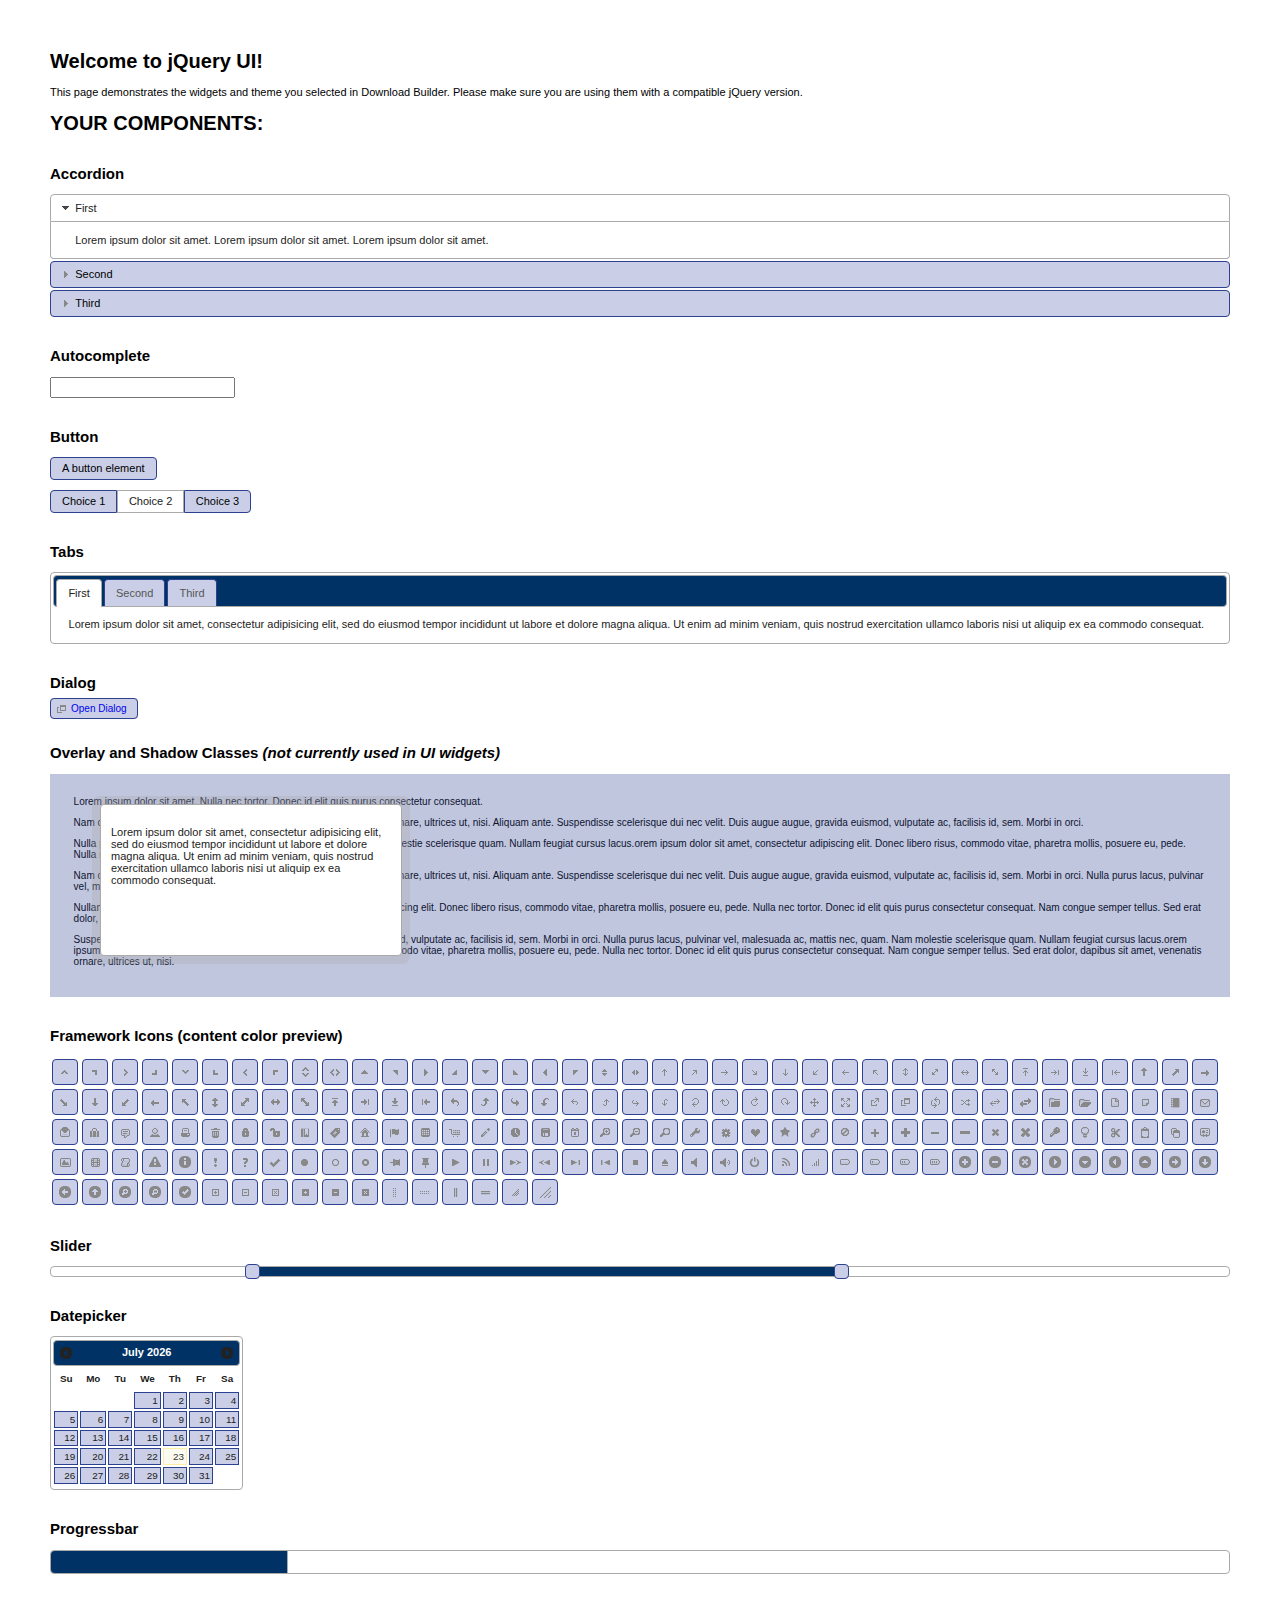
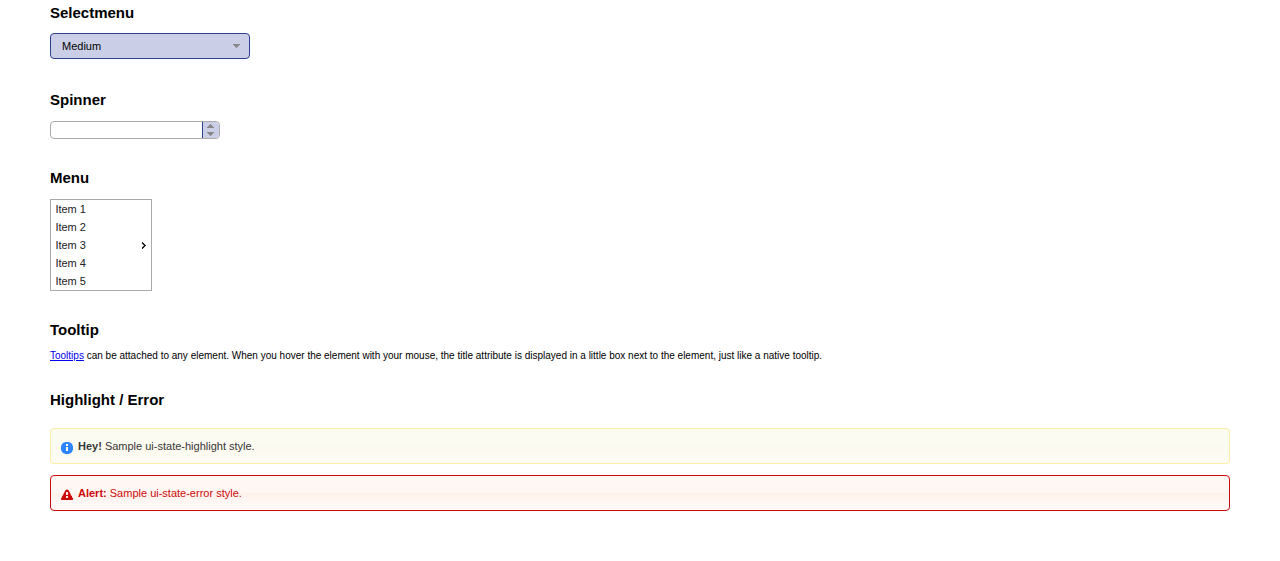
<file: includes/jquery-ui-1.11.4.custom/index.html>
<!doctype html>
<html lang="us">
<head>
	<meta charset="utf-8">
	<title>jQuery UI Example Page</title>
	<link href="jquery-ui.css" rel="stylesheet">
	<style>
	body{
		font: 62.5% "Trebuchet MS", sans-serif;
		margin: 50px;
	}
	.demoHeaders {
		margin-top: 2em;
	}
	#dialog-link {
		padding: .4em 1em .4em 20px;
		text-decoration: none;
		position: relative;
	}
	#dialog-link span.ui-icon {
		margin: 0 5px 0 0;
		position: absolute;
		left: .2em;
		top: 50%;
		margin-top: -8px;
	}
	#icons {
		margin: 0;
		padding: 0;
	}
	#icons li {
		margin: 2px;
		position: relative;
		padding: 4px 0;
		cursor: pointer;
		float: left;
		list-style: none;
	}
	#icons span.ui-icon {
		float: left;
		margin: 0 4px;
	}
	.fakewindowcontain .ui-widget-overlay {
		position: absolute;
	}
	select {
		width: 200px;
	}
	</style>
</head>
<body>

<h1>Welcome to jQuery UI!</h1>

<div class="ui-widget">
	<p>This page demonstrates the widgets and theme you selected in Download Builder. Please make sure you are using them with a compatible jQuery version.</p>
</div>

<h1>YOUR COMPONENTS:</h1>


<!-- Accordion -->
<h2 class="demoHeaders">Accordion</h2>
<div id="accordion">
	<h3>First</h3>
	<div>Lorem ipsum dolor sit amet. Lorem ipsum dolor sit amet. Lorem ipsum dolor sit amet.</div>
	<h3>Second</h3>
	<div>Phasellus mattis tincidunt nibh.</div>
	<h3>Third</h3>
	<div>Nam dui erat, auctor a, dignissim quis.</div>
</div>



<!-- Autocomplete -->
<h2 class="demoHeaders">Autocomplete</h2>
<div>
	<input id="autocomplete" title="type &quot;a&quot;">
</div>



<!-- Button -->
<h2 class="demoHeaders">Button</h2>
<button id="button">A button element</button>
<form style="margin-top: 1em;">
	<div id="radioset">
		<input type="radio" id="radio1" name="radio"><label for="radio1">Choice 1</label>
		<input type="radio" id="radio2" name="radio" checked="checked"><label for="radio2">Choice 2</label>
		<input type="radio" id="radio3" name="radio"><label for="radio3">Choice 3</label>
	</div>
</form>



<!-- Tabs -->
<h2 class="demoHeaders">Tabs</h2>
<div id="tabs">
	<ul>
		<li><a href="#tabs-1">First</a></li>
		<li><a href="#tabs-2">Second</a></li>
		<li><a href="#tabs-3">Third</a></li>
	</ul>
	<div id="tabs-1">Lorem ipsum dolor sit amet, consectetur adipisicing elit, sed do eiusmod tempor incididunt ut labore et dolore magna aliqua. Ut enim ad minim veniam, quis nostrud exercitation ullamco laboris nisi ut aliquip ex ea commodo consequat.</div>
	<div id="tabs-2">Phasellus mattis tincidunt nibh. Cras orci urna, blandit id, pretium vel, aliquet ornare, felis. Maecenas scelerisque sem non nisl. Fusce sed lorem in enim dictum bibendum.</div>
	<div id="tabs-3">Nam dui erat, auctor a, dignissim quis, sollicitudin eu, felis. Pellentesque nisi urna, interdum eget, sagittis et, consequat vestibulum, lacus. Mauris porttitor ullamcorper augue.</div>
</div>



<!-- Dialog NOTE: Dialog is not generated by UI in this demo so it can be visually styled in themeroller-->
<h2 class="demoHeaders">Dialog</h2>
<p><a href="#" id="dialog-link" class="ui-state-default ui-corner-all"><span class="ui-icon ui-icon-newwin"></span>Open Dialog</a></p>

<h2 class="demoHeaders">Overlay and Shadow Classes <em>(not currently used in UI widgets)</em></h2>
<div style="position: relative; width: 96%; height: 200px; padding:1% 2%; overflow:hidden;" class="fakewindowcontain">
	<p>Lorem ipsum dolor sit amet,  Nulla nec tortor. Donec id elit quis purus consectetur consequat. </p><p>Nam congue semper tellus. Sed erat dolor, dapibus sit amet, venenatis ornare, ultrices ut, nisi. Aliquam ante. Suspendisse scelerisque dui nec velit. Duis augue augue, gravida euismod, vulputate ac, facilisis id, sem. Morbi in orci. </p><p>Nulla purus lacus, pulvinar vel, malesuada ac, mattis nec, quam. Nam molestie scelerisque quam. Nullam feugiat cursus lacus.orem ipsum dolor sit amet, consectetur adipiscing elit. Donec libero risus, commodo vitae, pharetra mollis, posuere eu, pede. Nulla nec tortor. Donec id elit quis purus consectetur consequat. </p><p>Nam congue semper tellus. Sed erat dolor, dapibus sit amet, venenatis ornare, ultrices ut, nisi. Aliquam ante. Suspendisse scelerisque dui nec velit. Duis augue augue, gravida euismod, vulputate ac, facilisis id, sem. Morbi in orci. Nulla purus lacus, pulvinar vel, malesuada ac, mattis nec, quam. Nam molestie scelerisque quam. </p><p>Nullam feugiat cursus lacus.orem ipsum dolor sit amet, consectetur adipiscing elit. Donec libero risus, commodo vitae, pharetra mollis, posuere eu, pede. Nulla nec tortor. Donec id elit quis purus consectetur consequat. Nam congue semper tellus. Sed erat dolor, dapibus sit amet, venenatis ornare, ultrices ut, nisi. Aliquam ante. </p><p>Suspendisse scelerisque dui nec velit. Duis augue augue, gravida euismod, vulputate ac, facilisis id, sem. Morbi in orci. Nulla purus lacus, pulvinar vel, malesuada ac, mattis nec, quam. Nam molestie scelerisque quam. Nullam feugiat cursus lacus.orem ipsum dolor sit amet, consectetur adipiscing elit. Donec libero risus, commodo vitae, pharetra mollis, posuere eu, pede. Nulla nec tortor. Donec id elit quis purus consectetur consequat. Nam congue semper tellus. Sed erat dolor, dapibus sit amet, venenatis ornare, ultrices ut, nisi. </p>

	<!-- ui-dialog -->
	<div class="ui-overlay"><div class="ui-widget-overlay"></div><div class="ui-widget-shadow ui-corner-all" style="width: 302px; height: 152px; position: absolute; left: 50px; top: 30px;"></div></div>
	<div style="position: absolute; width: 280px; height: 130px;left: 50px; top: 30px; padding: 10px;" class="ui-widget ui-widget-content ui-corner-all">
		<div class="ui-dialog-content ui-widget-content" style="background: none; border: 0;">
			<p>Lorem ipsum dolor sit amet, consectetur adipisicing elit, sed do eiusmod tempor incididunt ut labore et dolore magna aliqua. Ut enim ad minim veniam, quis nostrud exercitation ullamco laboris nisi ut aliquip ex ea commodo consequat.</p>
		</div>
	</div>

</div>

<!-- ui-dialog -->
<div id="dialog" title="Dialog Title">
	<p>Lorem ipsum dolor sit amet, consectetur adipisicing elit, sed do eiusmod tempor incididunt ut labore et dolore magna aliqua. Ut enim ad minim veniam, quis nostrud exercitation ullamco laboris nisi ut aliquip ex ea commodo consequat.</p>
</div>



<h2 class="demoHeaders">Framework Icons (content color preview)</h2>
<ul id="icons" class="ui-widget ui-helper-clearfix">
	<li class="ui-state-default ui-corner-all" title=".ui-icon-carat-1-n"><span class="ui-icon ui-icon-carat-1-n"></span></li>
	<li class="ui-state-default ui-corner-all" title=".ui-icon-carat-1-ne"><span class="ui-icon ui-icon-carat-1-ne"></span></li>
	<li class="ui-state-default ui-corner-all" title=".ui-icon-carat-1-e"><span class="ui-icon ui-icon-carat-1-e"></span></li>
	<li class="ui-state-default ui-corner-all" title=".ui-icon-carat-1-se"><span class="ui-icon ui-icon-carat-1-se"></span></li>
	<li class="ui-state-default ui-corner-all" title=".ui-icon-carat-1-s"><span class="ui-icon ui-icon-carat-1-s"></span></li>
	<li class="ui-state-default ui-corner-all" title=".ui-icon-carat-1-sw"><span class="ui-icon ui-icon-carat-1-sw"></span></li>
	<li class="ui-state-default ui-corner-all" title=".ui-icon-carat-1-w"><span class="ui-icon ui-icon-carat-1-w"></span></li>
	<li class="ui-state-default ui-corner-all" title=".ui-icon-carat-1-nw"><span class="ui-icon ui-icon-carat-1-nw"></span></li>
	<li class="ui-state-default ui-corner-all" title=".ui-icon-carat-2-n-s"><span class="ui-icon ui-icon-carat-2-n-s"></span></li>
	<li class="ui-state-default ui-corner-all" title=".ui-icon-carat-2-e-w"><span class="ui-icon ui-icon-carat-2-e-w"></span></li>
	<li class="ui-state-default ui-corner-all" title=".ui-icon-triangle-1-n"><span class="ui-icon ui-icon-triangle-1-n"></span></li>
	<li class="ui-state-default ui-corner-all" title=".ui-icon-triangle-1-ne"><span class="ui-icon ui-icon-triangle-1-ne"></span></li>
	<li class="ui-state-default ui-corner-all" title=".ui-icon-triangle-1-e"><span class="ui-icon ui-icon-triangle-1-e"></span></li>
	<li class="ui-state-default ui-corner-all" title=".ui-icon-triangle-1-se"><span class="ui-icon ui-icon-triangle-1-se"></span></li>
	<li class="ui-state-default ui-corner-all" title=".ui-icon-triangle-1-s"><span class="ui-icon ui-icon-triangle-1-s"></span></li>
	<li class="ui-state-default ui-corner-all" title=".ui-icon-triangle-1-sw"><span class="ui-icon ui-icon-triangle-1-sw"></span></li>
	<li class="ui-state-default ui-corner-all" title=".ui-icon-triangle-1-w"><span class="ui-icon ui-icon-triangle-1-w"></span></li>
	<li class="ui-state-default ui-corner-all" title=".ui-icon-triangle-1-nw"><span class="ui-icon ui-icon-triangle-1-nw"></span></li>
	<li class="ui-state-default ui-corner-all" title=".ui-icon-triangle-2-n-s"><span class="ui-icon ui-icon-triangle-2-n-s"></span></li>
	<li class="ui-state-default ui-corner-all" title=".ui-icon-triangle-2-e-w"><span class="ui-icon ui-icon-triangle-2-e-w"></span></li>
	<li class="ui-state-default ui-corner-all" title=".ui-icon-arrow-1-n"><span class="ui-icon ui-icon-arrow-1-n"></span></li>
	<li class="ui-state-default ui-corner-all" title=".ui-icon-arrow-1-ne"><span class="ui-icon ui-icon-arrow-1-ne"></span></li>
	<li class="ui-state-default ui-corner-all" title=".ui-icon-arrow-1-e"><span class="ui-icon ui-icon-arrow-1-e"></span></li>
	<li class="ui-state-default ui-corner-all" title=".ui-icon-arrow-1-se"><span class="ui-icon ui-icon-arrow-1-se"></span></li>
	<li class="ui-state-default ui-corner-all" title=".ui-icon-arrow-1-s"><span class="ui-icon ui-icon-arrow-1-s"></span></li>
	<li class="ui-state-default ui-corner-all" title=".ui-icon-arrow-1-sw"><span class="ui-icon ui-icon-arrow-1-sw"></span></li>
	<li class="ui-state-default ui-corner-all" title=".ui-icon-arrow-1-w"><span class="ui-icon ui-icon-arrow-1-w"></span></li>
	<li class="ui-state-default ui-corner-all" title=".ui-icon-arrow-1-nw"><span class="ui-icon ui-icon-arrow-1-nw"></span></li>
	<li class="ui-state-default ui-corner-all" title=".ui-icon-arrow-2-n-s"><span class="ui-icon ui-icon-arrow-2-n-s"></span></li>
	<li class="ui-state-default ui-corner-all" title=".ui-icon-arrow-2-ne-sw"><span class="ui-icon ui-icon-arrow-2-ne-sw"></span></li>
	<li class="ui-state-default ui-corner-all" title=".ui-icon-arrow-2-e-w"><span class="ui-icon ui-icon-arrow-2-e-w"></span></li>
	<li class="ui-state-default ui-corner-all" title=".ui-icon-arrow-2-se-nw"><span class="ui-icon ui-icon-arrow-2-se-nw"></span></li>
	<li class="ui-state-default ui-corner-all" title=".ui-icon-arrowstop-1-n"><span class="ui-icon ui-icon-arrowstop-1-n"></span></li>
	<li class="ui-state-default ui-corner-all" title=".ui-icon-arrowstop-1-e"><span class="ui-icon ui-icon-arrowstop-1-e"></span></li>
	<li class="ui-state-default ui-corner-all" title=".ui-icon-arrowstop-1-s"><span class="ui-icon ui-icon-arrowstop-1-s"></span></li>
	<li class="ui-state-default ui-corner-all" title=".ui-icon-arrowstop-1-w"><span class="ui-icon ui-icon-arrowstop-1-w"></span></li>
	<li class="ui-state-default ui-corner-all" title=".ui-icon-arrowthick-1-n"><span class="ui-icon ui-icon-arrowthick-1-n"></span></li>
	<li class="ui-state-default ui-corner-all" title=".ui-icon-arrowthick-1-ne"><span class="ui-icon ui-icon-arrowthick-1-ne"></span></li>
	<li class="ui-state-default ui-corner-all" title=".ui-icon-arrowthick-1-e"><span class="ui-icon ui-icon-arrowthick-1-e"></span></li>
	<li class="ui-state-default ui-corner-all" title=".ui-icon-arrowthick-1-se"><span class="ui-icon ui-icon-arrowthick-1-se"></span></li>
	<li class="ui-state-default ui-corner-all" title=".ui-icon-arrowthick-1-s"><span class="ui-icon ui-icon-arrowthick-1-s"></span></li>
	<li class="ui-state-default ui-corner-all" title=".ui-icon-arrowthick-1-sw"><span class="ui-icon ui-icon-arrowthick-1-sw"></span></li>
	<li class="ui-state-default ui-corner-all" title=".ui-icon-arrowthick-1-w"><span class="ui-icon ui-icon-arrowthick-1-w"></span></li>
	<li class="ui-state-default ui-corner-all" title=".ui-icon-arrowthick-1-nw"><span class="ui-icon ui-icon-arrowthick-1-nw"></span></li>
	<li class="ui-state-default ui-corner-all" title=".ui-icon-arrowthick-2-n-s"><span class="ui-icon ui-icon-arrowthick-2-n-s"></span></li>
	<li class="ui-state-default ui-corner-all" title=".ui-icon-arrowthick-2-ne-sw"><span class="ui-icon ui-icon-arrowthick-2-ne-sw"></span></li>
	<li class="ui-state-default ui-corner-all" title=".ui-icon-arrowthick-2-e-w"><span class="ui-icon ui-icon-arrowthick-2-e-w"></span></li>
	<li class="ui-state-default ui-corner-all" title=".ui-icon-arrowthick-2-se-nw"><span class="ui-icon ui-icon-arrowthick-2-se-nw"></span></li>
	<li class="ui-state-default ui-corner-all" title=".ui-icon-arrowthickstop-1-n"><span class="ui-icon ui-icon-arrowthickstop-1-n"></span></li>
	<li class="ui-state-default ui-corner-all" title=".ui-icon-arrowthickstop-1-e"><span class="ui-icon ui-icon-arrowthickstop-1-e"></span></li>
	<li class="ui-state-default ui-corner-all" title=".ui-icon-arrowthickstop-1-s"><span class="ui-icon ui-icon-arrowthickstop-1-s"></span></li>
	<li class="ui-state-default ui-corner-all" title=".ui-icon-arrowthickstop-1-w"><span class="ui-icon ui-icon-arrowthickstop-1-w"></span></li>
	<li class="ui-state-default ui-corner-all" title=".ui-icon-arrowreturnthick-1-w"><span class="ui-icon ui-icon-arrowreturnthick-1-w"></span></li>
	<li class="ui-state-default ui-corner-all" title=".ui-icon-arrowreturnthick-1-n"><span class="ui-icon ui-icon-arrowreturnthick-1-n"></span></li>
	<li class="ui-state-default ui-corner-all" title=".ui-icon-arrowreturnthick-1-e"><span class="ui-icon ui-icon-arrowreturnthick-1-e"></span></li>
	<li class="ui-state-default ui-corner-all" title=".ui-icon-arrowreturnthick-1-s"><span class="ui-icon ui-icon-arrowreturnthick-1-s"></span></li>
	<li class="ui-state-default ui-corner-all" title=".ui-icon-arrowreturn-1-w"><span class="ui-icon ui-icon-arrowreturn-1-w"></span></li>
	<li class="ui-state-default ui-corner-all" title=".ui-icon-arrowreturn-1-n"><span class="ui-icon ui-icon-arrowreturn-1-n"></span></li>
	<li class="ui-state-default ui-corner-all" title=".ui-icon-arrowreturn-1-e"><span class="ui-icon ui-icon-arrowreturn-1-e"></span></li>
	<li class="ui-state-default ui-corner-all" title=".ui-icon-arrowreturn-1-s"><span class="ui-icon ui-icon-arrowreturn-1-s"></span></li>
	<li class="ui-state-default ui-corner-all" title=".ui-icon-arrowrefresh-1-w"><span class="ui-icon ui-icon-arrowrefresh-1-w"></span></li>
	<li class="ui-state-default ui-corner-all" title=".ui-icon-arrowrefresh-1-n"><span class="ui-icon ui-icon-arrowrefresh-1-n"></span></li>
	<li class="ui-state-default ui-corner-all" title=".ui-icon-arrowrefresh-1-e"><span class="ui-icon ui-icon-arrowrefresh-1-e"></span></li>
	<li class="ui-state-default ui-corner-all" title=".ui-icon-arrowrefresh-1-s"><span class="ui-icon ui-icon-arrowrefresh-1-s"></span></li>
	<li class="ui-state-default ui-corner-all" title=".ui-icon-arrow-4"><span class="ui-icon ui-icon-arrow-4"></span></li>
	<li class="ui-state-default ui-corner-all" title=".ui-icon-arrow-4-diag"><span class="ui-icon ui-icon-arrow-4-diag"></span></li>
	<li class="ui-state-default ui-corner-all" title=".ui-icon-extlink"><span class="ui-icon ui-icon-extlink"></span></li>
	<li class="ui-state-default ui-corner-all" title=".ui-icon-newwin"><span class="ui-icon ui-icon-newwin"></span></li>
	<li class="ui-state-default ui-corner-all" title=".ui-icon-refresh"><span class="ui-icon ui-icon-refresh"></span></li>
	<li class="ui-state-default ui-corner-all" title=".ui-icon-shuffle"><span class="ui-icon ui-icon-shuffle"></span></li>
	<li class="ui-state-default ui-corner-all" title=".ui-icon-transfer-e-w"><span class="ui-icon ui-icon-transfer-e-w"></span></li>
	<li class="ui-state-default ui-corner-all" title=".ui-icon-transferthick-e-w"><span class="ui-icon ui-icon-transferthick-e-w"></span></li>
	<li class="ui-state-default ui-corner-all" title=".ui-icon-folder-collapsed"><span class="ui-icon ui-icon-folder-collapsed"></span></li>
	<li class="ui-state-default ui-corner-all" title=".ui-icon-folder-open"><span class="ui-icon ui-icon-folder-open"></span></li>
	<li class="ui-state-default ui-corner-all" title=".ui-icon-document"><span class="ui-icon ui-icon-document"></span></li>
	<li class="ui-state-default ui-corner-all" title=".ui-icon-document-b"><span class="ui-icon ui-icon-document-b"></span></li>
	<li class="ui-state-default ui-corner-all" title=".ui-icon-note"><span class="ui-icon ui-icon-note"></span></li>
	<li class="ui-state-default ui-corner-all" title=".ui-icon-mail-closed"><span class="ui-icon ui-icon-mail-closed"></span></li>
	<li class="ui-state-default ui-corner-all" title=".ui-icon-mail-open"><span class="ui-icon ui-icon-mail-open"></span></li>
	<li class="ui-state-default ui-corner-all" title=".ui-icon-suitcase"><span class="ui-icon ui-icon-suitcase"></span></li>
	<li class="ui-state-default ui-corner-all" title=".ui-icon-comment"><span class="ui-icon ui-icon-comment"></span></li>
	<li class="ui-state-default ui-corner-all" title=".ui-icon-person"><span class="ui-icon ui-icon-person"></span></li>
	<li class="ui-state-default ui-corner-all" title=".ui-icon-print"><span class="ui-icon ui-icon-print"></span></li>
	<li class="ui-state-default ui-corner-all" title=".ui-icon-trash"><span class="ui-icon ui-icon-trash"></span></li>
	<li class="ui-state-default ui-corner-all" title=".ui-icon-locked"><span class="ui-icon ui-icon-locked"></span></li>
	<li class="ui-state-default ui-corner-all" title=".ui-icon-unlocked"><span class="ui-icon ui-icon-unlocked"></span></li>
	<li class="ui-state-default ui-corner-all" title=".ui-icon-bookmark"><span class="ui-icon ui-icon-bookmark"></span></li>
	<li class="ui-state-default ui-corner-all" title=".ui-icon-tag"><span class="ui-icon ui-icon-tag"></span></li>
	<li class="ui-state-default ui-corner-all" title=".ui-icon-home"><span class="ui-icon ui-icon-home"></span></li>
	<li class="ui-state-default ui-corner-all" title=".ui-icon-flag"><span class="ui-icon ui-icon-flag"></span></li>
	<li class="ui-state-default ui-corner-all" title=".ui-icon-calculator"><span class="ui-icon ui-icon-calculator"></span></li>
	<li class="ui-state-default ui-corner-all" title=".ui-icon-cart"><span class="ui-icon ui-icon-cart"></span></li>
	<li class="ui-state-default ui-corner-all" title=".ui-icon-pencil"><span class="ui-icon ui-icon-pencil"></span></li>
	<li class="ui-state-default ui-corner-all" title=".ui-icon-clock"><span class="ui-icon ui-icon-clock"></span></li>
	<li class="ui-state-default ui-corner-all" title=".ui-icon-disk"><span class="ui-icon ui-icon-disk"></span></li>
	<li class="ui-state-default ui-corner-all" title=".ui-icon-calendar"><span class="ui-icon ui-icon-calendar"></span></li>
	<li class="ui-state-default ui-corner-all" title=".ui-icon-zoomin"><span class="ui-icon ui-icon-zoomin"></span></li>
	<li class="ui-state-default ui-corner-all" title=".ui-icon-zoomout"><span class="ui-icon ui-icon-zoomout"></span></li>
	<li class="ui-state-default ui-corner-all" title=".ui-icon-search"><span class="ui-icon ui-icon-search"></span></li>
	<li class="ui-state-default ui-corner-all" title=".ui-icon-wrench"><span class="ui-icon ui-icon-wrench"></span></li>
	<li class="ui-state-default ui-corner-all" title=".ui-icon-gear"><span class="ui-icon ui-icon-gear"></span></li>
	<li class="ui-state-default ui-corner-all" title=".ui-icon-heart"><span class="ui-icon ui-icon-heart"></span></li>
	<li class="ui-state-default ui-corner-all" title=".ui-icon-star"><span class="ui-icon ui-icon-star"></span></li>
	<li class="ui-state-default ui-corner-all" title=".ui-icon-link"><span class="ui-icon ui-icon-link"></span></li>
	<li class="ui-state-default ui-corner-all" title=".ui-icon-cancel"><span class="ui-icon ui-icon-cancel"></span></li>
	<li class="ui-state-default ui-corner-all" title=".ui-icon-plus"><span class="ui-icon ui-icon-plus"></span></li>
	<li class="ui-state-default ui-corner-all" title=".ui-icon-plusthick"><span class="ui-icon ui-icon-plusthick"></span></li>
	<li class="ui-state-default ui-corner-all" title=".ui-icon-minus"><span class="ui-icon ui-icon-minus"></span></li>
	<li class="ui-state-default ui-corner-all" title=".ui-icon-minusthick"><span class="ui-icon ui-icon-minusthick"></span></li>
	<li class="ui-state-default ui-corner-all" title=".ui-icon-close"><span class="ui-icon ui-icon-close"></span></li>
	<li class="ui-state-default ui-corner-all" title=".ui-icon-closethick"><span class="ui-icon ui-icon-closethick"></span></li>
	<li class="ui-state-default ui-corner-all" title=".ui-icon-key"><span class="ui-icon ui-icon-key"></span></li>
	<li class="ui-state-default ui-corner-all" title=".ui-icon-lightbulb"><span class="ui-icon ui-icon-lightbulb"></span></li>
	<li class="ui-state-default ui-corner-all" title=".ui-icon-scissors"><span class="ui-icon ui-icon-scissors"></span></li>
	<li class="ui-state-default ui-corner-all" title=".ui-icon-clipboard"><span class="ui-icon ui-icon-clipboard"></span></li>
	<li class="ui-state-default ui-corner-all" title=".ui-icon-copy"><span class="ui-icon ui-icon-copy"></span></li>
	<li class="ui-state-default ui-corner-all" title=".ui-icon-contact"><span class="ui-icon ui-icon-contact"></span></li>
	<li class="ui-state-default ui-corner-all" title=".ui-icon-image"><span class="ui-icon ui-icon-image"></span></li>
	<li class="ui-state-default ui-corner-all" title=".ui-icon-video"><span class="ui-icon ui-icon-video"></span></li>
	<li class="ui-state-default ui-corner-all" title=".ui-icon-script"><span class="ui-icon ui-icon-script"></span></li>
	<li class="ui-state-default ui-corner-all" title=".ui-icon-alert"><span class="ui-icon ui-icon-alert"></span></li>
	<li class="ui-state-default ui-corner-all" title=".ui-icon-info"><span class="ui-icon ui-icon-info"></span></li>
	<li class="ui-state-default ui-corner-all" title=".ui-icon-notice"><span class="ui-icon ui-icon-notice"></span></li>
	<li class="ui-state-default ui-corner-all" title=".ui-icon-help"><span class="ui-icon ui-icon-help"></span></li>
	<li class="ui-state-default ui-corner-all" title=".ui-icon-check"><span class="ui-icon ui-icon-check"></span></li>
	<li class="ui-state-default ui-corner-all" title=".ui-icon-bullet"><span class="ui-icon ui-icon-bullet"></span></li>
	<li class="ui-state-default ui-corner-all" title=".ui-icon-radio-off"><span class="ui-icon ui-icon-radio-off"></span></li>
	<li class="ui-state-default ui-corner-all" title=".ui-icon-radio-on"><span class="ui-icon ui-icon-radio-on"></span></li>
	<li class="ui-state-default ui-corner-all" title=".ui-icon-pin-w"><span class="ui-icon ui-icon-pin-w"></span></li>
	<li class="ui-state-default ui-corner-all" title=".ui-icon-pin-s"><span class="ui-icon ui-icon-pin-s"></span></li>
	<li class="ui-state-default ui-corner-all" title=".ui-icon-play"><span class="ui-icon ui-icon-play"></span></li>
	<li class="ui-state-default ui-corner-all" title=".ui-icon-pause"><span class="ui-icon ui-icon-pause"></span></li>
	<li class="ui-state-default ui-corner-all" title=".ui-icon-seek-next"><span class="ui-icon ui-icon-seek-next"></span></li>
	<li class="ui-state-default ui-corner-all" title=".ui-icon-seek-prev"><span class="ui-icon ui-icon-seek-prev"></span></li>
	<li class="ui-state-default ui-corner-all" title=".ui-icon-seek-end"><span class="ui-icon ui-icon-seek-end"></span></li>
	<li class="ui-state-default ui-corner-all" title=".ui-icon-seek-first"><span class="ui-icon ui-icon-seek-first"></span></li>
	<li class="ui-state-default ui-corner-all" title=".ui-icon-stop"><span class="ui-icon ui-icon-stop"></span></li>
	<li class="ui-state-default ui-corner-all" title=".ui-icon-eject"><span class="ui-icon ui-icon-eject"></span></li>
	<li class="ui-state-default ui-corner-all" title=".ui-icon-volume-off"><span class="ui-icon ui-icon-volume-off"></span></li>
	<li class="ui-state-default ui-corner-all" title=".ui-icon-volume-on"><span class="ui-icon ui-icon-volume-on"></span></li>
	<li class="ui-state-default ui-corner-all" title=".ui-icon-power"><span class="ui-icon ui-icon-power"></span></li>
	<li class="ui-state-default ui-corner-all" title=".ui-icon-signal-diag"><span class="ui-icon ui-icon-signal-diag"></span></li>
	<li class="ui-state-default ui-corner-all" title=".ui-icon-signal"><span class="ui-icon ui-icon-signal"></span></li>
	<li class="ui-state-default ui-corner-all" title=".ui-icon-battery-0"><span class="ui-icon ui-icon-battery-0"></span></li>
	<li class="ui-state-default ui-corner-all" title=".ui-icon-battery-1"><span class="ui-icon ui-icon-battery-1"></span></li>
	<li class="ui-state-default ui-corner-all" title=".ui-icon-battery-2"><span class="ui-icon ui-icon-battery-2"></span></li>
	<li class="ui-state-default ui-corner-all" title=".ui-icon-battery-3"><span class="ui-icon ui-icon-battery-3"></span></li>
	<li class="ui-state-default ui-corner-all" title=".ui-icon-circle-plus"><span class="ui-icon ui-icon-circle-plus"></span></li>
	<li class="ui-state-default ui-corner-all" title=".ui-icon-circle-minus"><span class="ui-icon ui-icon-circle-minus"></span></li>
	<li class="ui-state-default ui-corner-all" title=".ui-icon-circle-close"><span class="ui-icon ui-icon-circle-close"></span></li>
	<li class="ui-state-default ui-corner-all" title=".ui-icon-circle-triangle-e"><span class="ui-icon ui-icon-circle-triangle-e"></span></li>
	<li class="ui-state-default ui-corner-all" title=".ui-icon-circle-triangle-s"><span class="ui-icon ui-icon-circle-triangle-s"></span></li>
	<li class="ui-state-default ui-corner-all" title=".ui-icon-circle-triangle-w"><span class="ui-icon ui-icon-circle-triangle-w"></span></li>
	<li class="ui-state-default ui-corner-all" title=".ui-icon-circle-triangle-n"><span class="ui-icon ui-icon-circle-triangle-n"></span></li>
	<li class="ui-state-default ui-corner-all" title=".ui-icon-circle-arrow-e"><span class="ui-icon ui-icon-circle-arrow-e"></span></li>
	<li class="ui-state-default ui-corner-all" title=".ui-icon-circle-arrow-s"><span class="ui-icon ui-icon-circle-arrow-s"></span></li>
	<li class="ui-state-default ui-corner-all" title=".ui-icon-circle-arrow-w"><span class="ui-icon ui-icon-circle-arrow-w"></span></li>
	<li class="ui-state-default ui-corner-all" title=".ui-icon-circle-arrow-n"><span class="ui-icon ui-icon-circle-arrow-n"></span></li>
	<li class="ui-state-default ui-corner-all" title=".ui-icon-circle-zoomin"><span class="ui-icon ui-icon-circle-zoomin"></span></li>
	<li class="ui-state-default ui-corner-all" title=".ui-icon-circle-zoomout"><span class="ui-icon ui-icon-circle-zoomout"></span></li>
	<li class="ui-state-default ui-corner-all" title=".ui-icon-circle-check"><span class="ui-icon ui-icon-circle-check"></span></li>
	<li class="ui-state-default ui-corner-all" title=".ui-icon-circlesmall-plus"><span class="ui-icon ui-icon-circlesmall-plus"></span></li>
	<li class="ui-state-default ui-corner-all" title=".ui-icon-circlesmall-minus"><span class="ui-icon ui-icon-circlesmall-minus"></span></li>
	<li class="ui-state-default ui-corner-all" title=".ui-icon-circlesmall-close"><span class="ui-icon ui-icon-circlesmall-close"></span></li>
	<li class="ui-state-default ui-corner-all" title=".ui-icon-squaresmall-plus"><span class="ui-icon ui-icon-squaresmall-plus"></span></li>
	<li class="ui-state-default ui-corner-all" title=".ui-icon-squaresmall-minus"><span class="ui-icon ui-icon-squaresmall-minus"></span></li>
	<li class="ui-state-default ui-corner-all" title=".ui-icon-squaresmall-close"><span class="ui-icon ui-icon-squaresmall-close"></span></li>
	<li class="ui-state-default ui-corner-all" title=".ui-icon-grip-dotted-vertical"><span class="ui-icon ui-icon-grip-dotted-vertical"></span></li>
	<li class="ui-state-default ui-corner-all" title=".ui-icon-grip-dotted-horizontal"><span class="ui-icon ui-icon-grip-dotted-horizontal"></span></li>
	<li class="ui-state-default ui-corner-all" title=".ui-icon-grip-solid-vertical"><span class="ui-icon ui-icon-grip-solid-vertical"></span></li>
	<li class="ui-state-default ui-corner-all" title=".ui-icon-grip-solid-horizontal"><span class="ui-icon ui-icon-grip-solid-horizontal"></span></li>
	<li class="ui-state-default ui-corner-all" title=".ui-icon-gripsmall-diagonal-se"><span class="ui-icon ui-icon-gripsmall-diagonal-se"></span></li>
	<li class="ui-state-default ui-corner-all" title=".ui-icon-grip-diagonal-se"><span class="ui-icon ui-icon-grip-diagonal-se"></span></li>
</ul>


<!-- Slider -->
<h2 class="demoHeaders">Slider</h2>
<div id="slider"></div>



<!-- Datepicker -->
<h2 class="demoHeaders">Datepicker</h2>
<div id="datepicker"></div>



<!-- Progressbar -->
<h2 class="demoHeaders">Progressbar</h2>
<div id="progressbar"></div>



<!-- Progressbar -->
<h2 class="demoHeaders">Selectmenu</h2>
<select id="selectmenu">
	<option>Slower</option>
	<option>Slow</option>
	<option selected="selected">Medium</option>
	<option>Fast</option>
	<option>Faster</option>
</select>



<!-- Spinner -->
<h2 class="demoHeaders">Spinner</h2>
<input id="spinner">



<!-- Menu -->
<h2 class="demoHeaders">Menu</h2>
<ul style="width:100px;" id="menu">
	<li>Item 1</li>
	<li>Item 2</li>
	<li>Item 3
		<ul>
			<li>Item 3-1</li>
			<li>Item 3-2</li>
			<li>Item 3-3</li>
			<li>Item 3-4</li>
			<li>Item 3-5</li>
		</ul>
	</li>
	<li>Item 4</li>
	<li>Item 5</li>
</ul>



<!-- Tooltip -->
<h2 class="demoHeaders">Tooltip</h2>
<p id="tooltip">
	<a href="#" title="That&apos;s what this widget is">Tooltips</a> can be attached to any element. When you hover
the element with your mouse, the title attribute is displayed in a little box next to the element, just like a native tooltip.
</p>


<!-- Highlight / Error -->
<h2 class="demoHeaders">Highlight / Error</h2>
<div class="ui-widget">
	<div class="ui-state-highlight ui-corner-all" style="margin-top: 20px; padding: 0 .7em;">
		<p><span class="ui-icon ui-icon-info" style="float: left; margin-right: .3em;"></span>
		<strong>Hey!</strong> Sample ui-state-highlight style.</p>
	</div>
</div>
<br>
<div class="ui-widget">
	<div class="ui-state-error ui-corner-all" style="padding: 0 .7em;">
		<p><span class="ui-icon ui-icon-alert" style="float: left; margin-right: .3em;"></span>
		<strong>Alert:</strong> Sample ui-state-error style.</p>
	</div>
</div>

<script src="external/jquery/jquery.js"></script>
<script src="jquery-ui.js"></script>
<script>

$( "#accordion" ).accordion();



var availableTags = [
	"ActionScript",
	"AppleScript",
	"Asp",
	"BASIC",
	"C",
	"C++",
	"Clojure",
	"COBOL",
	"ColdFusion",
	"Erlang",
	"Fortran",
	"Groovy",
	"Haskell",
	"Java",
	"JavaScript",
	"Lisp",
	"Perl",
	"PHP",
	"Python",
	"Ruby",
	"Scala",
	"Scheme"
];
$( "#autocomplete" ).autocomplete({
	source: availableTags
});



$( "#button" ).button();
$( "#radioset" ).buttonset();



$( "#tabs" ).tabs();



$( "#dialog" ).dialog({
	autoOpen: false,
	width: 400,
	buttons: [
		{
			text: "Ok",
			click: function() {
				$( this ).dialog( "close" );
			}
		},
		{
			text: "Cancel",
			click: function() {
				$( this ).dialog( "close" );
			}
		}
	]
});

// Link to open the dialog
$( "#dialog-link" ).click(function( event ) {
	$( "#dialog" ).dialog( "open" );
	event.preventDefault();
});



$( "#datepicker" ).datepicker({
	inline: true
});



$( "#slider" ).slider({
	range: true,
	values: [ 17, 67 ]
});



$( "#progressbar" ).progressbar({
	value: 20
});



$( "#spinner" ).spinner();



$( "#menu" ).menu();



$( "#tooltip" ).tooltip();



$( "#selectmenu" ).selectmenu();


// Hover states on the static widgets
$( "#dialog-link, #icons li" ).hover(
	function() {
		$( this ).addClass( "ui-state-hover" );
	},
	function() {
		$( this ).removeClass( "ui-state-hover" );
	}
);
</script>
</body>
</html>
</file>
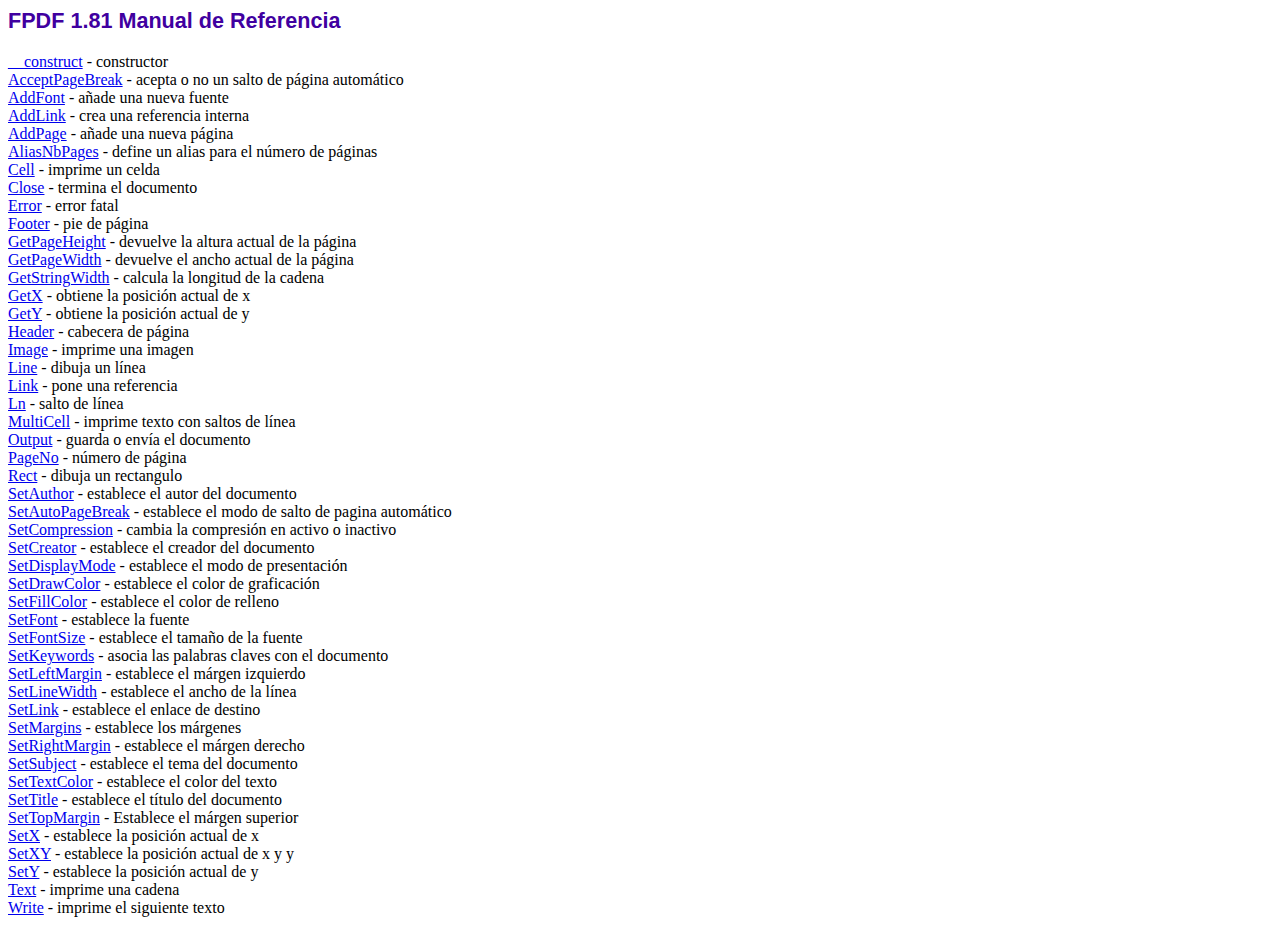
<file: includes/fpdf181/doc/index.htm>
<!DOCTYPE html PUBLIC "-//W3C//DTD HTML 4.01 Transitional//EN">
<html>
<head>
<meta http-equiv="Content-Type" content="text/html; charset=ISO-8859-1">
<title>FPDF 1.81 Manual de Referencia</title>
<link type="text/css" rel="stylesheet" href="../fpdf.css">
</head>
<body>
<h1>FPDF 1.81 Manual de Referencia</h1>
<a href="__construct.htm">__construct</a> - constructor<br>
<a href="acceptpagebreak.htm">AcceptPageBreak</a> - acepta o no un salto de p�gina autom�tico<br>
<a href="addfont.htm">AddFont</a> - a�ade una nueva fuente<br>
<a href="addlink.htm">AddLink</a> - crea una referencia interna<br>
<a href="addpage.htm">AddPage</a> - a�ade una nueva p�gina<br>
<a href="aliasnbpages.htm">AliasNbPages</a> - define un alias para el n�mero de p�ginas<br>
<a href="cell.htm">Cell</a> - imprime un celda<br>
<a href="close.htm">Close</a> - termina el documento<br>
<a href="error.htm">Error</a> - error fatal<br>
<a href="footer.htm">Footer</a> - pie de p�gina<br>
<a href="getpageheight.htm">GetPageHeight</a> - devuelve la altura actual de la p�gina<br>
<a href="getpagewidth.htm">GetPageWidth</a> - devuelve el ancho actual de la p�gina<br>
<a href="getstringwidth.htm">GetStringWidth</a> - calcula la longitud de la cadena<br>
<a href="getx.htm">GetX</a> - obtiene la posici�n actual de x<br>
<a href="gety.htm">GetY</a> - obtiene la posici�n actual de y<br>
<a href="header.htm">Header</a> - cabecera de p�gina<br>
<a href="image.htm">Image</a> - imprime una imagen<br>
<a href="line.htm">Line</a> - dibuja un l�nea<br>
<a href="link.htm">Link</a> - pone una referencia<br>
<a href="ln.htm">Ln</a> - salto de l�nea<br>
<a href="multicell.htm">MultiCell</a> - imprime texto con saltos de l�nea<br>
<a href="output.htm">Output</a> - guarda o env�a el documento<br>
<a href="pageno.htm">PageNo</a> - n�mero de p�gina<br>
<a href="rect.htm">Rect</a> - dibuja un rectangulo<br>
<a href="setauthor.htm">SetAuthor</a> - establece el autor del documento<br>
<a href="setautopagebreak.htm">SetAutoPageBreak</a> - establece el modo de salto de pagina autom�tico<br>
<a href="setcompression.htm">SetCompression</a> - cambia la compresi�n en activo o inactivo<br>
<a href="setcreator.htm">SetCreator</a> - establece el creador del documento<br>
<a href="setdisplaymode.htm">SetDisplayMode</a> - establece el modo de presentaci�n<br>
<a href="setdrawcolor.htm">SetDrawColor</a> - establece el color de graficaci�n<br>
<a href="setfillcolor.htm">SetFillColor</a> - establece el color de relleno<br>
<a href="setfont.htm">SetFont</a> - establece la fuente<br>
<a href="setfontsize.htm">SetFontSize</a> - establece el tama�o de la fuente<br>
<a href="setkeywords.htm">SetKeywords</a> - asocia las palabras claves con el documento<br>
<a href="setleftmargin.htm">SetLeftMargin</a> - establece el m�rgen izquierdo<br>
<a href="setlinewidth.htm">SetLineWidth</a> - establece el ancho de la l�nea<br>
<a href="setlink.htm">SetLink</a> - establece el enlace de destino<br>
<a href="setmargins.htm">SetMargins</a> - establece los m�rgenes<br>
<a href="setrightmargin.htm">SetRightMargin</a> - establece el m�rgen derecho<br>
<a href="setsubject.htm">SetSubject</a> - establece el tema del documento<br>
<a href="settextcolor.htm">SetTextColor</a> - establece el color del texto<br>
<a href="settitle.htm">SetTitle</a> - establece el t�tulo del documento<br>
<a href="settopmargin.htm">SetTopMargin</a> - Establece el m�rgen superior<br>
<a href="setx.htm">SetX</a> - establece la posici�n actual de x<br>
<a href="setxy.htm">SetXY</a> - establece la posici�n actual de x y y<br>
<a href="sety.htm">SetY</a> - establece la posici�n actual de y<br>
<a href="text.htm">Text</a> - imprime una cadena<br>
<a href="write.htm">Write</a> - imprime el siguiente texto<br>
</body>
</html>
</file>
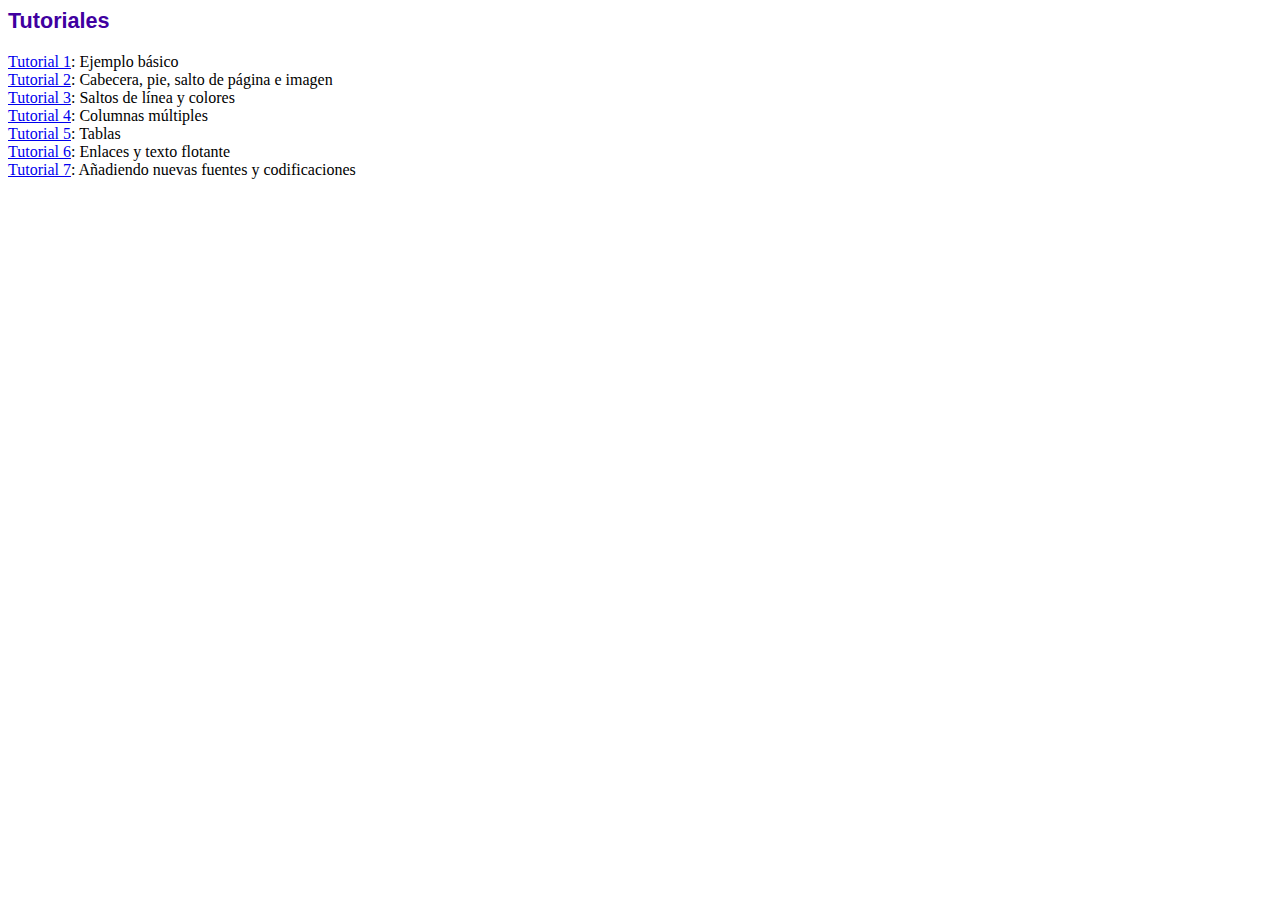
<file: includes/fpdf181/tutorial/index.htm>
<!DOCTYPE html PUBLIC "-//W3C//DTD HTML 4.01 Transitional//EN">
<html>
<head>
<meta http-equiv="Content-Type" content="text/html; charset=ISO-8859-1">
<title>Tutoriales</title>
<link type="text/css" rel="stylesheet" href="../fpdf.css">
</head>
<body>
<h1>Tutoriales</h1>
<ul style="list-style-type:none; margin-left:0; padding-left:0">
<li><a href="tuto1.htm">Tutorial 1</a>: Ejemplo b�sico</li>
<li><a href="tuto2.htm">Tutorial 2</a>: Cabecera, pie, salto de p�gina e imagen</li>
<li><a href="tuto3.htm">Tutorial 3</a>: Saltos de l�nea y colores</li>
<li><a href="tuto4.htm">Tutorial 4</a>: Columnas m�ltiples</li>
<li><a href="tuto5.htm">Tutorial 5</a>: Tablas</li>
<li><a href="tuto6.htm">Tutorial 6</a>: Enlaces y texto flotante</li>
<li><a href="tuto7.htm">Tutorial 7</a>: A�adiendo nuevas fuentes y codificaciones</li>
</ul>
</body>
</html>
</file>
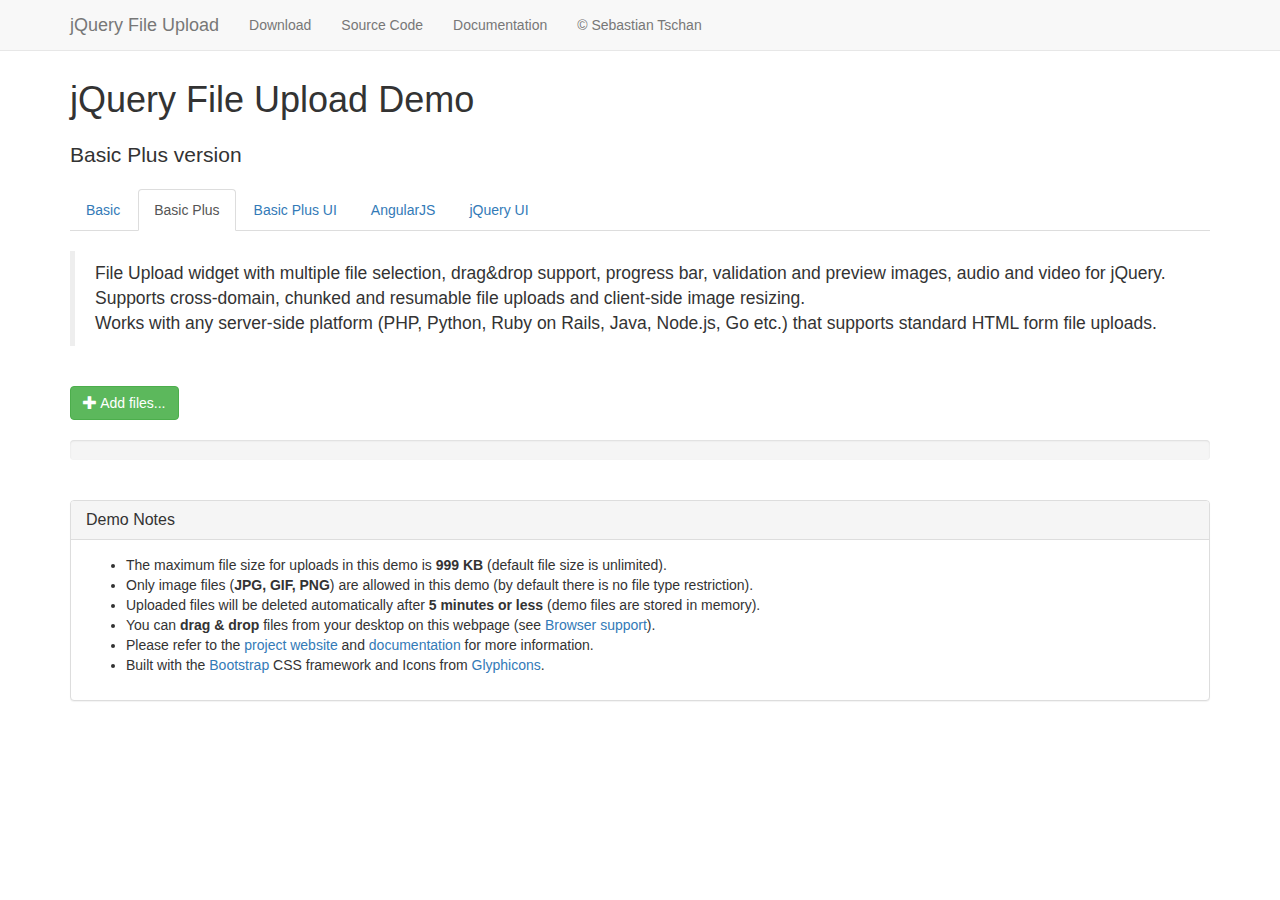
<file: auxiliar/jQuery-File-Upload-9.11.2/basic-plus.html>
<!DOCTYPE HTML>
<!--
/*
 * jQuery File Upload Plugin Basic Plus Demo
 * https://github.com/blueimp/jQuery-File-Upload
 *
 * Copyright 2013, Sebastian Tschan
 * https://blueimp.net
 *
 * Licensed under the MIT license:
 * http://www.opensource.org/licenses/MIT
 */
-->
<html lang="en">
<head>
<!-- Force latest IE rendering engine or ChromeFrame if installed -->
<!--[if IE]><meta http-equiv="X-UA-Compatible" content="IE=edge,chrome=1"><![endif]-->
<meta charset="utf-8">
<title>jQuery File Upload Demo - Basic Plus version</title>
<meta name="description" content="File Upload widget with multiple file selection, drag&amp;drop support, progress bar, validation and preview images, audio and video for jQuery. Supports cross-domain, chunked and resumable file uploads. Works with any server-side platform (Google App Engine, PHP, Python, Ruby on Rails, Java, etc.) that supports standard HTML form file uploads.">
<meta name="viewport" content="width=device-width, initial-scale=1.0">
<!-- Bootstrap styles -->
<link rel="stylesheet" href="//netdna.bootstrapcdn.com/bootstrap/3.2.0/css/bootstrap.min.css">
<!-- Generic page styles -->
<link rel="stylesheet" href="css/style.css">
<!-- CSS to style the file input field as button and adjust the Bootstrap progress bars -->
<link rel="stylesheet" href="css/jquery.fileupload.css">
</head>
<body>
<div class="navbar navbar-default navbar-fixed-top">
    <div class="container">
        <div class="navbar-header">
            <button type="button" class="navbar-toggle" data-toggle="collapse" data-target=".navbar-fixed-top .navbar-collapse">
                <span class="icon-bar"></span>
                <span class="icon-bar"></span>
                <span class="icon-bar"></span>
            </button>
            <a class="navbar-brand" href="https://github.com/blueimp/jQuery-File-Upload">jQuery File Upload</a>
        </div>
        <div class="navbar-collapse collapse">
            <ul class="nav navbar-nav">
                <li><a href="https://github.com/blueimp/jQuery-File-Upload/tags">Download</a></li>
                <li><a href="https://github.com/blueimp/jQuery-File-Upload">Source Code</a></li>
                <li><a href="https://github.com/blueimp/jQuery-File-Upload/wiki">Documentation</a></li>
                <li><a href="https://blueimp.net">&copy; Sebastian Tschan</a></li>
            </ul>
        </div>
    </div>
</div>
<div class="container">
    <h1>jQuery File Upload Demo</h1>
    <h2 class="lead">Basic Plus version</h2>
    <ul class="nav nav-tabs">
        <li><a href="basic.html">Basic</a></li>
        <li class="active"><a href="basic-plus.html">Basic Plus</a></li>
        <li><a href="index.html">Basic Plus UI</a></li>
        <li><a href="angularjs.html">AngularJS</a></li>
        <li><a href="jquery-ui.html">jQuery UI</a></li>
    </ul>
    <br>
    <blockquote>
        <p>File Upload widget with multiple file selection, drag&amp;drop support, progress bar, validation and preview images, audio and video for jQuery.<br>
        Supports cross-domain, chunked and resumable file uploads and client-side image resizing.<br>
        Works with any server-side platform (PHP, Python, Ruby on Rails, Java, Node.js, Go etc.) that supports standard HTML form file uploads.</p>
    </blockquote>
    <br>
    <!-- The fileinput-button span is used to style the file input field as button -->
    <span class="btn btn-success fileinput-button">
        <i class="glyphicon glyphicon-plus"></i>
        <span>Add files...</span>
        <!-- The file input field used as target for the file upload widget -->
        <input id="fileupload" type="file" name="files[]" multiple>
    </span>
    <br>
    <br>
    <!-- The global progress bar -->
    <div id="progress" class="progress">
        <div class="progress-bar progress-bar-success"></div>
    </div>
    <!-- The container for the uploaded files -->
    <div id="files" class="files"></div>
    <br>
    <div class="panel panel-default">
        <div class="panel-heading">
            <h3 class="panel-title">Demo Notes</h3>
        </div>
        <div class="panel-body">
            <ul>
                <li>The maximum file size for uploads in this demo is <strong>999 KB</strong> (default file size is unlimited).</li>
                <li>Only image files (<strong>JPG, GIF, PNG</strong>) are allowed in this demo (by default there is no file type restriction).</li>
                <li>Uploaded files will be deleted automatically after <strong>5 minutes or less</strong> (demo files are stored in memory).</li>
                <li>You can <strong>drag &amp; drop</strong> files from your desktop on this webpage (see <a href="https://github.com/blueimp/jQuery-File-Upload/wiki/Browser-support">Browser support</a>).</li>
                <li>Please refer to the <a href="https://github.com/blueimp/jQuery-File-Upload">project website</a> and <a href="https://github.com/blueimp/jQuery-File-Upload/wiki">documentation</a> for more information.</li>
                <li>Built with the <a href="http://getbootstrap.com/">Bootstrap</a> CSS framework and Icons from <a href="http://glyphicons.com/">Glyphicons</a>.</li>
            </ul>
        </div>
    </div>
</div>
<script src="//ajax.googleapis.com/ajax/libs/jquery/1.11.3/jquery.min.js"></script>
<!-- The jQuery UI widget factory, can be omitted if jQuery UI is already included -->
<script src="js/vendor/jquery.ui.widget.js"></script>
<!-- The Load Image plugin is included for the preview images and image resizing functionality -->
<script src="//blueimp.github.io/JavaScript-Load-Image/js/load-image.all.min.js"></script>
<!-- The Canvas to Blob plugin is included for image resizing functionality -->
<script src="//blueimp.github.io/JavaScript-Canvas-to-Blob/js/canvas-to-blob.min.js"></script>
<!-- Bootstrap JS is not required, but included for the responsive demo navigation -->
<script src="//netdna.bootstrapcdn.com/bootstrap/3.2.0/js/bootstrap.min.js"></script>
<!-- The Iframe Transport is required for browsers without support for XHR file uploads -->
<script src="js/jquery.iframe-transport.js"></script>
<!-- The basic File Upload plugin -->
<script src="js/jquery.fileupload.js"></script>
<!-- The File Upload processing plugin -->
<script src="js/jquery.fileupload-process.js"></script>
<!-- The File Upload image preview & resize plugin -->
<script src="js/jquery.fileupload-image.js"></script>
<!-- The File Upload audio preview plugin -->
<script src="js/jquery.fileupload-audio.js"></script>
<!-- The File Upload video preview plugin -->
<script src="js/jquery.fileupload-video.js"></script>
<!-- The File Upload validation plugin -->
<script src="js/jquery.fileupload-validate.js"></script>
<script>
/*jslint unparam: true, regexp: true */
/*global window, $ */
$(function () {
    'use strict';
    // Change this to the location of your server-side upload handler:
    var url = window.location.hostname === 'blueimp.github.io' ?
                '//jquery-file-upload.appspot.com/' : 'server/php/',
        uploadButton = $('<button/>')
            .addClass('btn btn-primary')
            .prop('disabled', true)
            .text('Processing...')
            .on('click', function () {
                var $this = $(this),
                    data = $this.data();
                $this
                    .off('click')
                    .text('Abort')
                    .on('click', function () {
                        $this.remove();
                        data.abort();
                    });
                data.submit().always(function () {
                    $this.remove();
                });
            });
    $('#fileupload').fileupload({
        url: url,
        dataType: 'json',
        autoUpload: false,
        acceptFileTypes: /(\.|\/)(gif|jpe?g|png)$/i,
        maxFileSize: 999000,
        // Enable image resizing, except for Android and Opera,
        // which actually support image resizing, but fail to
        // send Blob objects via XHR requests:
        disableImageResize: /Android(?!.*Chrome)|Opera/
            .test(window.navigator.userAgent),
        previewMaxWidth: 100,
        previewMaxHeight: 100,
        previewCrop: true
    }).on('fileuploadadd', function (e, data) {
        data.context = $('<div/>').appendTo('#files');
        $.each(data.files, function (index, file) {
            var node = $('<p/>')
                    .append($('<span/>').text(file.name));
            if (!index) {
                node
                    .append('<br>')
                    .append(uploadButton.clone(true).data(data));
            }
            node.appendTo(data.context);
        });
    }).on('fileuploadprocessalways', function (e, data) {
        var index = data.index,
            file = data.files[index],
            node = $(data.context.children()[index]);
        if (file.preview) {
            node
                .prepend('<br>')
                .prepend(file.preview);
        }
        if (file.error) {
            node
                .append('<br>')
                .append($('<span class="text-danger"/>').text(file.error));
        }
        if (index + 1 === data.files.length) {
            data.context.find('button')
                .text('Upload')
                .prop('disabled', !!data.files.error);
        }
    }).on('fileuploadprogressall', function (e, data) {
        var progress = parseInt(data.loaded / data.total * 100, 10);
        $('#progress .progress-bar').css(
            'width',
            progress + '%'
        );
    }).on('fileuploaddone', function (e, data) {
        $.each(data.result.files, function (index, file) {
            if (file.url) {
                var link = $('<a>')
                    .attr('target', '_blank')
                    .prop('href', file.url);
                $(data.context.children()[index])
                    .wrap(link);
            } else if (file.error) {
                var error = $('<span class="text-danger"/>').text(file.error);
                $(data.context.children()[index])
                    .append('<br>')
                    .append(error);
            }
        });
    }).on('fileuploadfail', function (e, data) {
        $.each(data.files, function (index) {
            var error = $('<span class="text-danger"/>').text('File upload failed.');
            $(data.context.children()[index])
                .append('<br>')
                .append(error);
        });
    }).prop('disabled', !$.support.fileInput)
        .parent().addClass($.support.fileInput ? undefined : 'disabled');
});
</script>
</body>
</html>
</file>
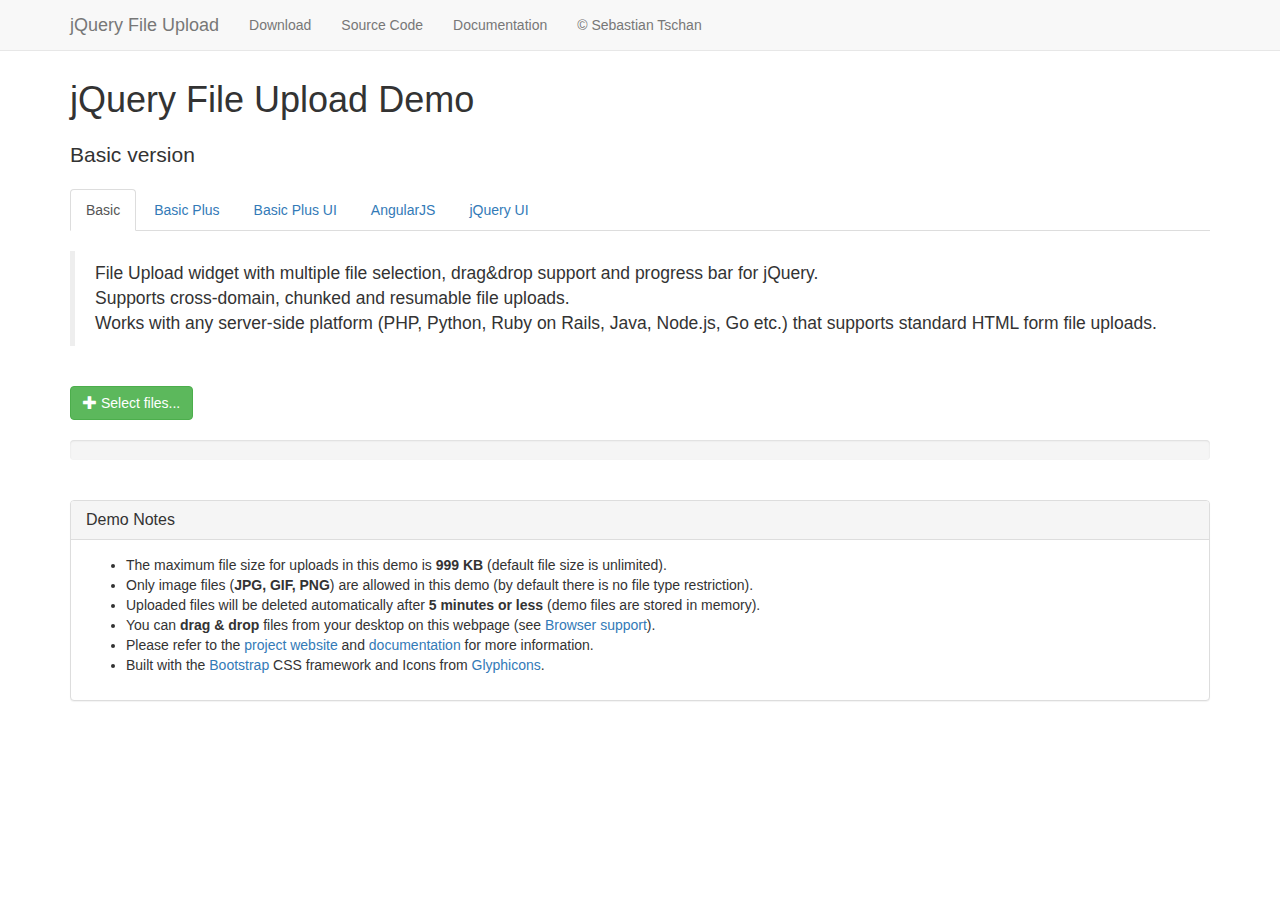
<file: auxiliar/jQuery-File-Upload-9.11.2/basic.html>
<!DOCTYPE HTML>
<!--
/*
 * jQuery File Upload Plugin Basic Demo
 * https://github.com/blueimp/jQuery-File-Upload
 *
 * Copyright 2013, Sebastian Tschan
 * https://blueimp.net
 *
 * Licensed under the MIT license:
 * http://www.opensource.org/licenses/MIT
 */
-->
<html lang="en">
<head>
<!-- Force latest IE rendering engine or ChromeFrame if installed -->
<!--[if IE]><meta http-equiv="X-UA-Compatible" content="IE=edge,chrome=1"><![endif]-->
<meta charset="utf-8">
<title>jQuery File Upload Demo - Basic version</title>
<meta name="description" content="File Upload widget with multiple file selection, drag&amp;drop support and progress bar for jQuery. Supports cross-domain, chunked and resumable file uploads. Works with any server-side platform (PHP, Python, Ruby on Rails, Java, Node.js, Go etc.) that supports standard HTML form file uploads.">
<meta name="viewport" content="width=device-width, initial-scale=1.0">
<!-- Bootstrap styles -->
<link rel="stylesheet" href="//netdna.bootstrapcdn.com/bootstrap/3.2.0/css/bootstrap.min.css">
<!-- Generic page styles -->
<link rel="stylesheet" href="css/style.css">
<!-- CSS to style the file input field as button and adjust the Bootstrap progress bars -->
<link rel="stylesheet" href="css/jquery.fileupload.css">
</head>
<body>
<div class="navbar navbar-default navbar-fixed-top">
    <div class="container">
        <div class="navbar-header">
            <button type="button" class="navbar-toggle" data-toggle="collapse" data-target=".navbar-fixed-top .navbar-collapse">
                <span class="icon-bar"></span>
                <span class="icon-bar"></span>
                <span class="icon-bar"></span>
            </button>
            <a class="navbar-brand" href="https://github.com/blueimp/jQuery-File-Upload">jQuery File Upload</a>
        </div>
        <div class="navbar-collapse collapse">
            <ul class="nav navbar-nav">
                <li><a href="https://github.com/blueimp/jQuery-File-Upload/tags">Download</a></li>
                <li><a href="https://github.com/blueimp/jQuery-File-Upload">Source Code</a></li>
                <li><a href="https://github.com/blueimp/jQuery-File-Upload/wiki">Documentation</a></li>
                <li><a href="https://blueimp.net">&copy; Sebastian Tschan</a></li>
            </ul>
        </div>
    </div>
</div>
<div class="container">
    <h1>jQuery File Upload Demo</h1>
    <h2 class="lead">Basic version</h2>
    <ul class="nav nav-tabs">
        <li class="active"><a href="basic.html">Basic</a></li>
        <li><a href="basic-plus.html">Basic Plus</a></li>
        <li><a href="index.html">Basic Plus UI</a></li>
        <li><a href="angularjs.html">AngularJS</a></li>
        <li><a href="jquery-ui.html">jQuery UI</a></li>
    </ul>
    <br>
    <blockquote>
        <p>File Upload widget with multiple file selection, drag&amp;drop support and progress bar for jQuery.<br>
        Supports cross-domain, chunked and resumable file uploads.<br>
        Works with any server-side platform (PHP, Python, Ruby on Rails, Java, Node.js, Go etc.) that supports standard HTML form file uploads.</p>
    </blockquote>
    <br>
    <!-- The fileinput-button span is used to style the file input field as button -->
    <span class="btn btn-success fileinput-button">
        <i class="glyphicon glyphicon-plus"></i>
        <span>Select files...</span>
        <!-- The file input field used as target for the file upload widget -->
        <input id="fileupload" type="file" name="files[]" multiple>
    </span>
    <br>
    <br>
    <!-- The global progress bar -->
    <div id="progress" class="progress">
        <div class="progress-bar progress-bar-success"></div>
    </div>
    <!-- The container for the uploaded files -->
    <div id="files" class="files"></div>
    <br>
    <div class="panel panel-default">
        <div class="panel-heading">
            <h3 class="panel-title">Demo Notes</h3>
        </div>
        <div class="panel-body">
            <ul>
                <li>The maximum file size for uploads in this demo is <strong>999 KB</strong> (default file size is unlimited).</li>
                <li>Only image files (<strong>JPG, GIF, PNG</strong>) are allowed in this demo (by default there is no file type restriction).</li>
                <li>Uploaded files will be deleted automatically after <strong>5 minutes or less</strong> (demo files are stored in memory).</li>
                <li>You can <strong>drag &amp; drop</strong> files from your desktop on this webpage (see <a href="https://github.com/blueimp/jQuery-File-Upload/wiki/Browser-support">Browser support</a>).</li>
                <li>Please refer to the <a href="https://github.com/blueimp/jQuery-File-Upload">project website</a> and <a href="https://github.com/blueimp/jQuery-File-Upload/wiki">documentation</a> for more information.</li>
                <li>Built with the <a href="http://getbootstrap.com/">Bootstrap</a> CSS framework and Icons from <a href="http://glyphicons.com/">Glyphicons</a>.</li>
            </ul>
        </div>
    </div>
</div>
<script src="//ajax.googleapis.com/ajax/libs/jquery/1.11.3/jquery.min.js"></script>
<!-- The jQuery UI widget factory, can be omitted if jQuery UI is already included -->
<script src="js/vendor/jquery.ui.widget.js"></script>
<!-- The Iframe Transport is required for browsers without support for XHR file uploads -->
<script src="js/jquery.iframe-transport.js"></script>
<!-- The basic File Upload plugin -->
<script src="js/jquery.fileupload.js"></script>
<!-- Bootstrap JS is not required, but included for the responsive demo navigation -->
<script src="//netdna.bootstrapcdn.com/bootstrap/3.2.0/js/bootstrap.min.js"></script>
<script>
/*jslint unparam: true */
/*global window, $ */
$(function () {
    'use strict';
    // Change this to the location of your server-side upload handler:
    var url = window.location.hostname === 'blueimp.github.io' ?
                '//jquery-file-upload.appspot.com/' : 'server/php/';
    $('#fileupload').fileupload({
        url: url,
        dataType: 'json',
        done: function (e, data) {
            $.each(data.result.files, function (index, file) {
                $('<p/>').text(file.name).appendTo('#files');
            });
        },
        progressall: function (e, data) {
            var progress = parseInt(data.loaded / data.total * 100, 10);
            $('#progress .progress-bar').css(
                'width',
                progress + '%'
            );
        }
    }).prop('disabled', !$.support.fileInput)
        .parent().addClass($.support.fileInput ? undefined : 'disabled');
});
</script>
</body>
</html>
</file>
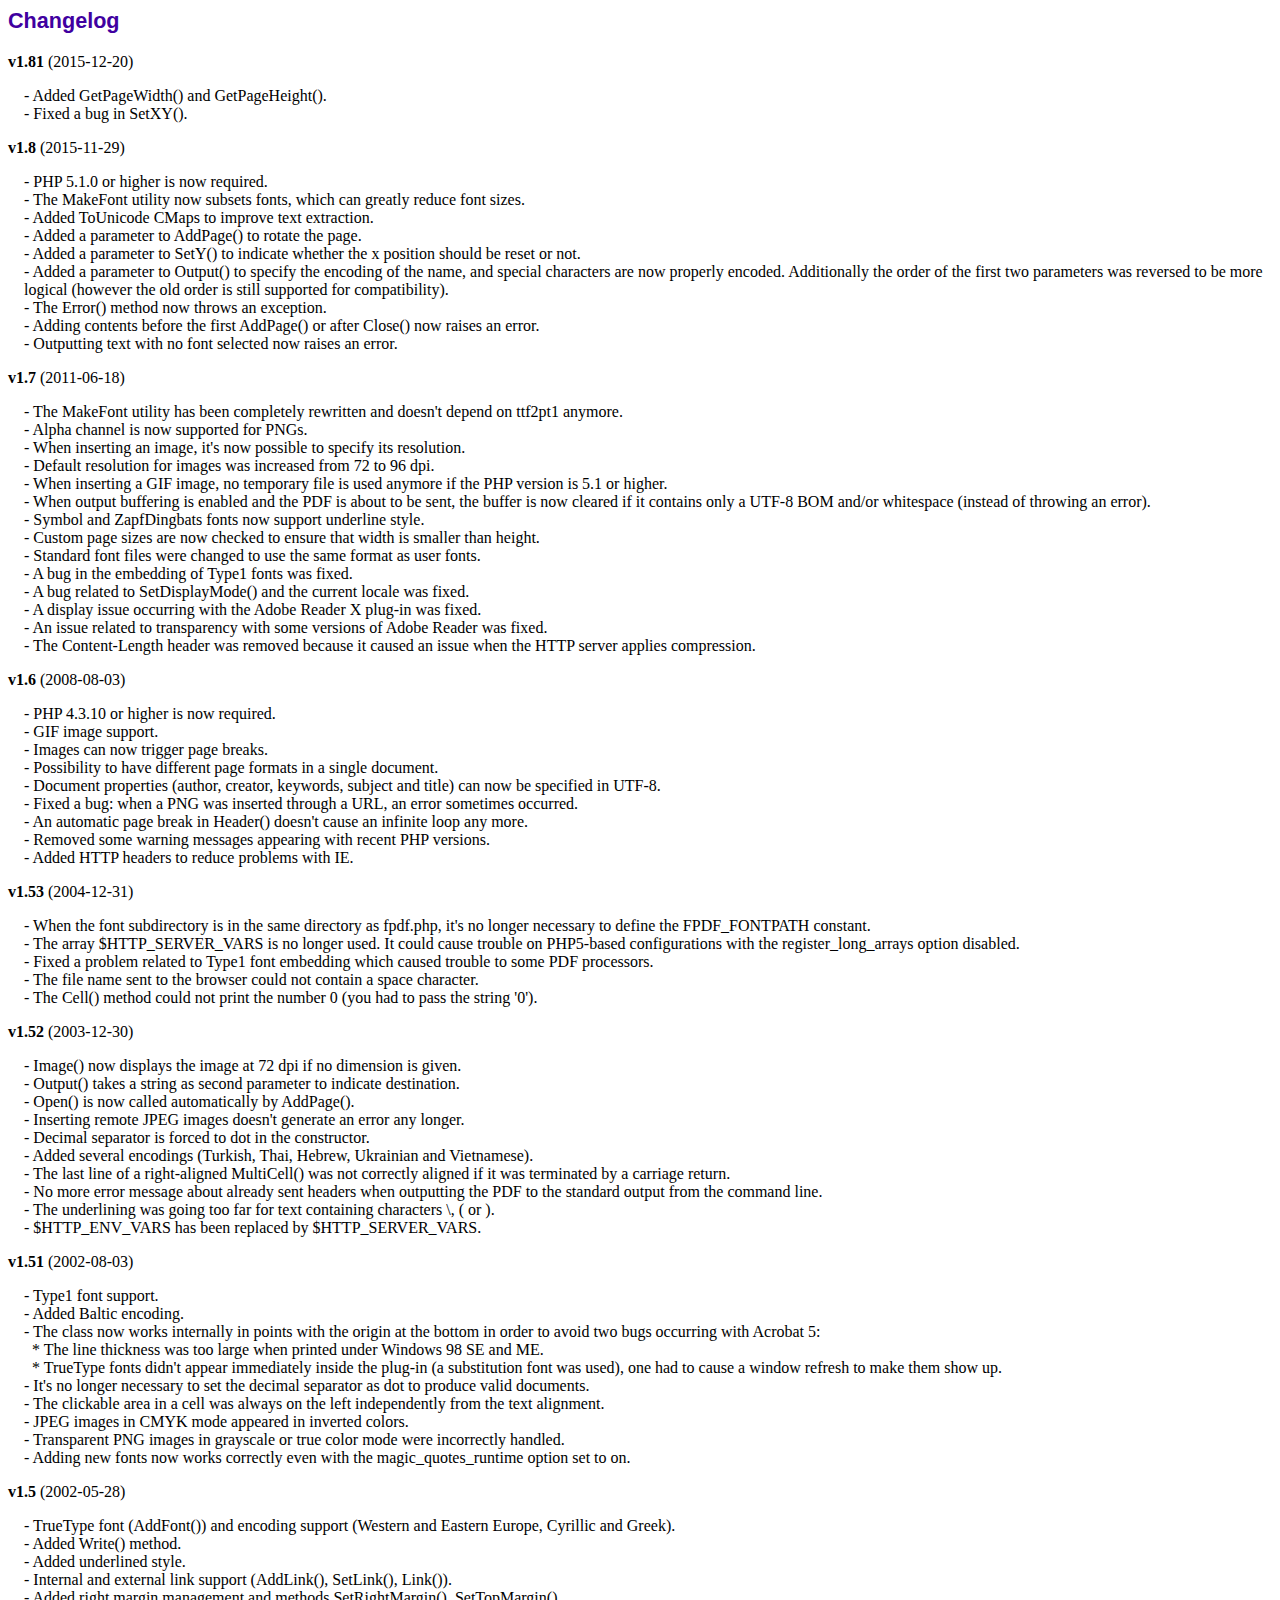
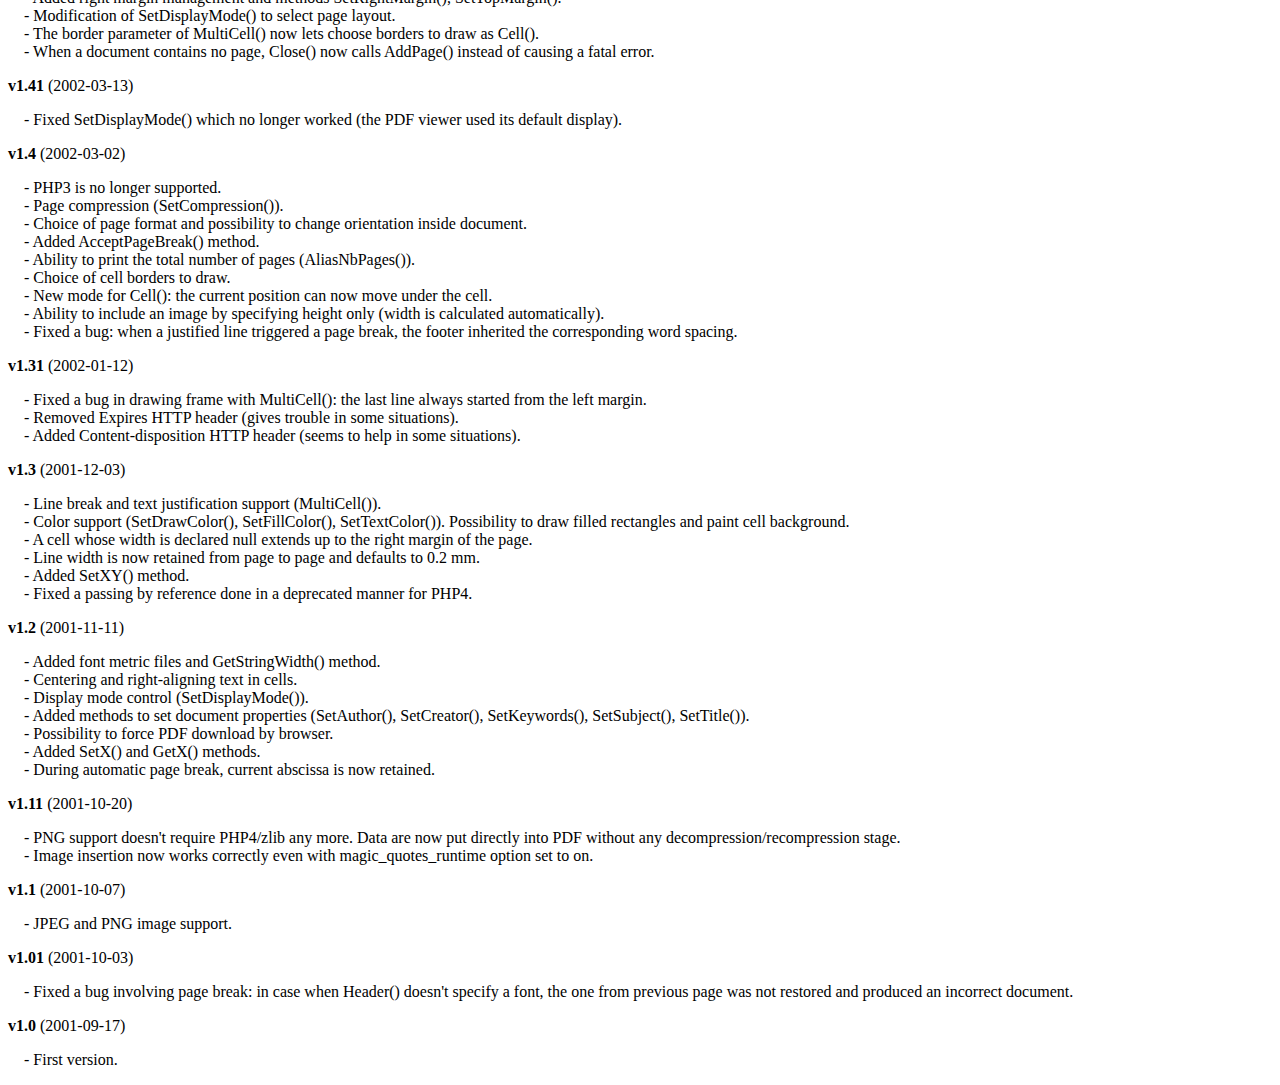
<file: includes/fpdf181/changelog.htm>
<!DOCTYPE html PUBLIC "-//W3C//DTD HTML 4.01 Transitional//EN">
<html>
<head>
<meta http-equiv="Content-Type" content="text/html; charset=ISO-8859-1">
<title>Changelog</title>
<link type="text/css" rel="stylesheet" href="fpdf.css">
<style type="text/css">
dd {margin:1em 0 1em 1em}
</style>
</head>
<body>
<h1>Changelog</h1>
<dl>
<dt><strong>v1.81</strong> (2015-12-20)</dt>
<dd>
- Added GetPageWidth() and GetPageHeight().<br>
- Fixed a bug in SetXY().<br>
</dd>
<dt><strong>v1.8</strong> (2015-11-29)</dt>
<dd>
- PHP 5.1.0 or higher is now required.<br>
- The MakeFont utility now subsets fonts, which can greatly reduce font sizes.<br>
- Added ToUnicode CMaps to improve text extraction.<br>
- Added a parameter to AddPage() to rotate the page.<br>
- Added a parameter to SetY() to indicate whether the x position should be reset or not.<br>
- Added a parameter to Output() to specify the encoding of the name, and special characters are now properly encoded. Additionally the order of the first two parameters was reversed to be more logical (however the old order is still supported for compatibility).<br>
- The Error() method now throws an exception.<br>
- Adding contents before the first AddPage() or after Close() now raises an error.<br>
- Outputting text with no font selected now raises an error.<br>
</dd>
<dt><strong>v1.7</strong> (2011-06-18)</dt>
<dd>
- The MakeFont utility has been completely rewritten and doesn't depend on ttf2pt1 anymore.<br>
- Alpha channel is now supported for PNGs.<br>
- When inserting an image, it's now possible to specify its resolution.<br>
- Default resolution for images was increased from 72 to 96 dpi.<br>
- When inserting a GIF image, no temporary file is used anymore if the PHP version is 5.1 or higher.<br>
- When output buffering is enabled and the PDF is about to be sent, the buffer is now cleared if it contains only a UTF-8 BOM and/or whitespace (instead of throwing an error).<br>
- Symbol and ZapfDingbats fonts now support underline style.<br>
- Custom page sizes are now checked to ensure that width is smaller than height.<br>
- Standard font files were changed to use the same format as user fonts.<br>
- A bug in the embedding of Type1 fonts was fixed.<br>
- A bug related to SetDisplayMode() and the current locale was fixed.<br>
- A display issue occurring with the Adobe Reader X plug-in was fixed.<br>
- An issue related to transparency with some versions of Adobe Reader was fixed.<br>
- The Content-Length header was removed because it caused an issue when the HTTP server applies compression.<br>
</dd>
<dt><strong>v1.6</strong> (2008-08-03)</dt>
<dd>
- PHP 4.3.10 or higher is now required.<br>
- GIF image support.<br>
- Images can now trigger page breaks.<br>
- Possibility to have different page formats in a single document.<br>
- Document properties (author, creator, keywords, subject and title) can now be specified in UTF-8.<br>
- Fixed a bug: when a PNG was inserted through a URL, an error sometimes occurred.<br>
- An automatic page break in Header() doesn't cause an infinite loop any more.<br>
- Removed some warning messages appearing with recent PHP versions.<br>
- Added HTTP headers to reduce problems with IE.<br>
</dd>
<dt><strong>v1.53</strong> (2004-12-31)</dt>
<dd>
- When the font subdirectory is in the same directory as fpdf.php, it's no longer necessary to define the FPDF_FONTPATH constant.<br>
- The array $HTTP_SERVER_VARS is no longer used. It could cause trouble on PHP5-based configurations with the register_long_arrays option disabled.<br>
- Fixed a problem related to Type1 font embedding which caused trouble to some PDF processors.<br>
- The file name sent to the browser could not contain a space character.<br>
- The Cell() method could not print the number 0 (you had to pass the string '0').<br>
</dd>
<dt><strong>v1.52</strong> (2003-12-30)</dt>
<dd>
- Image() now displays the image at 72 dpi if no dimension is given.<br>
- Output() takes a string as second parameter to indicate destination.<br>
- Open() is now called automatically by AddPage().<br>
- Inserting remote JPEG images doesn't generate an error any longer.<br>
- Decimal separator is forced to dot in the constructor.<br>
- Added several encodings (Turkish, Thai, Hebrew, Ukrainian and Vietnamese).<br>
- The last line of a right-aligned MultiCell() was not correctly aligned if it was terminated by a carriage return.<br>
- No more error message about already sent headers when outputting the PDF to the standard output from the command line.<br>
- The underlining was going too far for text containing characters \, ( or ).<br>
- $HTTP_ENV_VARS has been replaced by $HTTP_SERVER_VARS.<br>
</dd>
<dt><strong>v1.51</strong> (2002-08-03)</dt>
<dd>
- Type1 font support.<br>
- Added Baltic encoding.<br>
- The class now works internally in points with the origin at the bottom in order to avoid two bugs occurring with Acrobat 5:<br>&nbsp;&nbsp;* The line thickness was too large when printed under Windows 98 SE and ME.<br>&nbsp;&nbsp;* TrueType fonts didn't appear immediately inside the plug-in (a substitution font was used), one had to cause a window refresh to make them show up.<br>
- It's no longer necessary to set the decimal separator as dot to produce valid documents.<br>
- The clickable area in a cell was always on the left independently from the text alignment.<br>
- JPEG images in CMYK mode appeared in inverted colors.<br>
- Transparent PNG images in grayscale or true color mode were incorrectly handled.<br>
- Adding new fonts now works correctly even with the magic_quotes_runtime option set to on.<br>
</dd>
<dt><strong>v1.5</strong> (2002-05-28)</dt>
<dd>
- TrueType font (AddFont()) and encoding support (Western and Eastern Europe, Cyrillic and Greek).<br>
- Added Write() method.<br>
- Added underlined style.<br>
- Internal and external link support (AddLink(), SetLink(), Link()).<br>
- Added right margin management and methods SetRightMargin(), SetTopMargin().<br>
- Modification of SetDisplayMode() to select page layout.<br>
- The border parameter of MultiCell() now lets choose borders to draw as Cell().<br>
- When a document contains no page, Close() now calls AddPage() instead of causing a fatal error.<br>
</dd>
<dt><strong>v1.41</strong> (2002-03-13)</dt>
<dd>
- Fixed SetDisplayMode() which no longer worked (the PDF viewer used its default display).<br>
</dd>
<dt><strong>v1.4</strong> (2002-03-02)</dt>
<dd>
- PHP3 is no longer supported.<br>
- Page compression (SetCompression()).<br>
- Choice of page format and possibility to change orientation inside document.<br>
- Added AcceptPageBreak() method.<br>
- Ability to print the total number of pages (AliasNbPages()).<br>
- Choice of cell borders to draw.<br>
- New mode for Cell(): the current position can now move under the cell.<br>
- Ability to include an image by specifying height only (width is calculated automatically).<br>
- Fixed a bug: when a justified line triggered a page break, the footer inherited the corresponding word spacing.<br>
</dd>
<dt><strong>v1.31</strong> (2002-01-12)</dt>
<dd>
- Fixed a bug in drawing frame with MultiCell(): the last line always started from the left margin.<br>
- Removed Expires HTTP header (gives trouble in some situations).<br>
- Added Content-disposition HTTP header (seems to help in some situations).<br>
</dd>
<dt><strong>v1.3</strong> (2001-12-03)</dt>
<dd>
- Line break and text justification support (MultiCell()).<br>
- Color support (SetDrawColor(), SetFillColor(), SetTextColor()). Possibility to draw filled rectangles and paint cell background.<br>
- A cell whose width is declared null extends up to the right margin of the page.<br>
- Line width is now retained from page to page and defaults to 0.2 mm.<br>
- Added SetXY() method.<br>
- Fixed a passing by reference done in a deprecated manner for PHP4.<br>
</dd>
<dt><strong>v1.2</strong> (2001-11-11)</dt>
<dd>
- Added font metric files and GetStringWidth() method.<br>
- Centering and right-aligning text in cells.<br>
- Display mode control (SetDisplayMode()).<br>
- Added methods to set document properties (SetAuthor(), SetCreator(), SetKeywords(), SetSubject(), SetTitle()).<br>
- Possibility to force PDF download by browser.<br>
- Added SetX() and GetX() methods.<br>
- During automatic page break, current abscissa is now retained.<br>
</dd>
<dt><strong>v1.11</strong> (2001-10-20)</dt>
<dd>
- PNG support doesn't require PHP4/zlib any more. Data are now put directly into PDF without any decompression/recompression stage.<br>
- Image insertion now works correctly even with magic_quotes_runtime option set to on.<br>
</dd>
<dt><strong>v1.1</strong> (2001-10-07)</dt>
<dd>
- JPEG and PNG image support.<br>
</dd>
<dt><strong>v1.01</strong> (2001-10-03)</dt>
<dd>
- Fixed a bug involving page break: in case when Header() doesn't specify a font, the one from previous page was not restored and produced an incorrect document.<br>
</dd>
<dt><strong>v1.0</strong> (2001-09-17)</dt>
<dd>
- First version.<br>
</dd>
</dl>
</body>
</html>
</file>
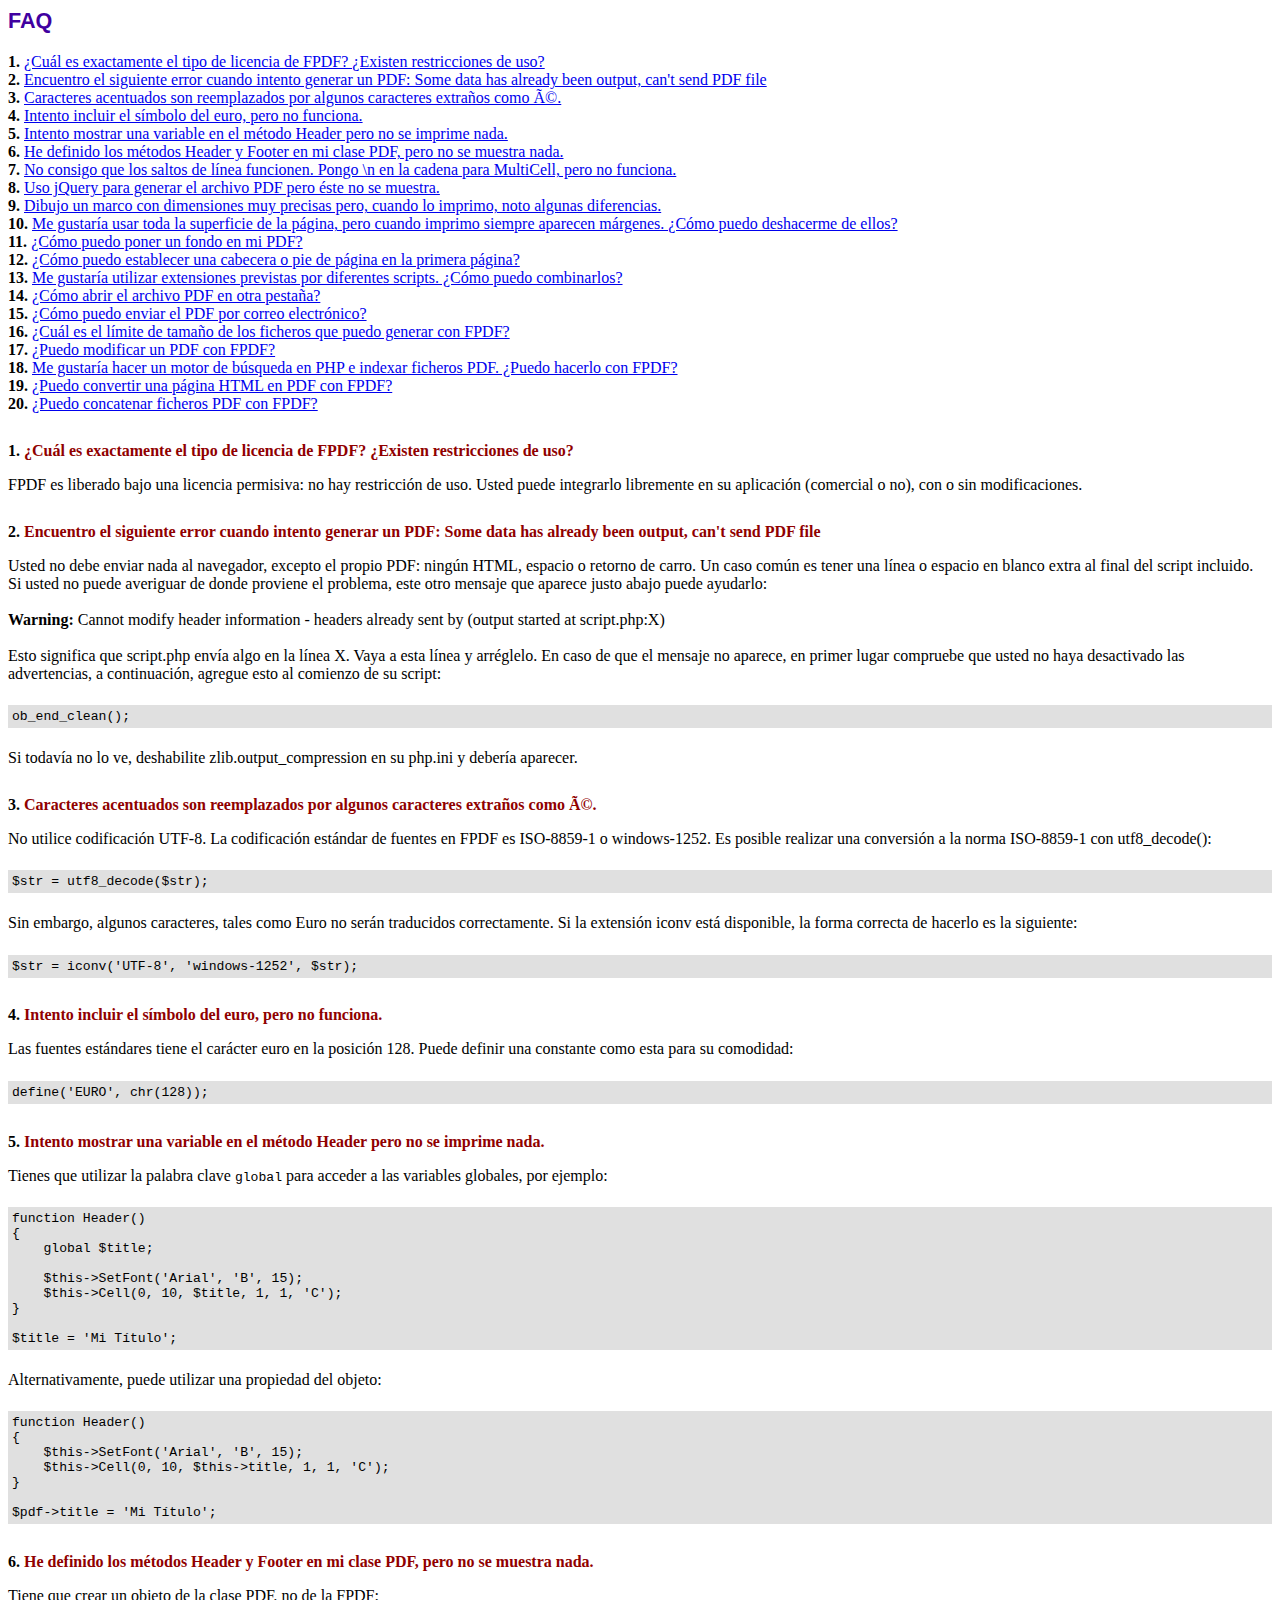
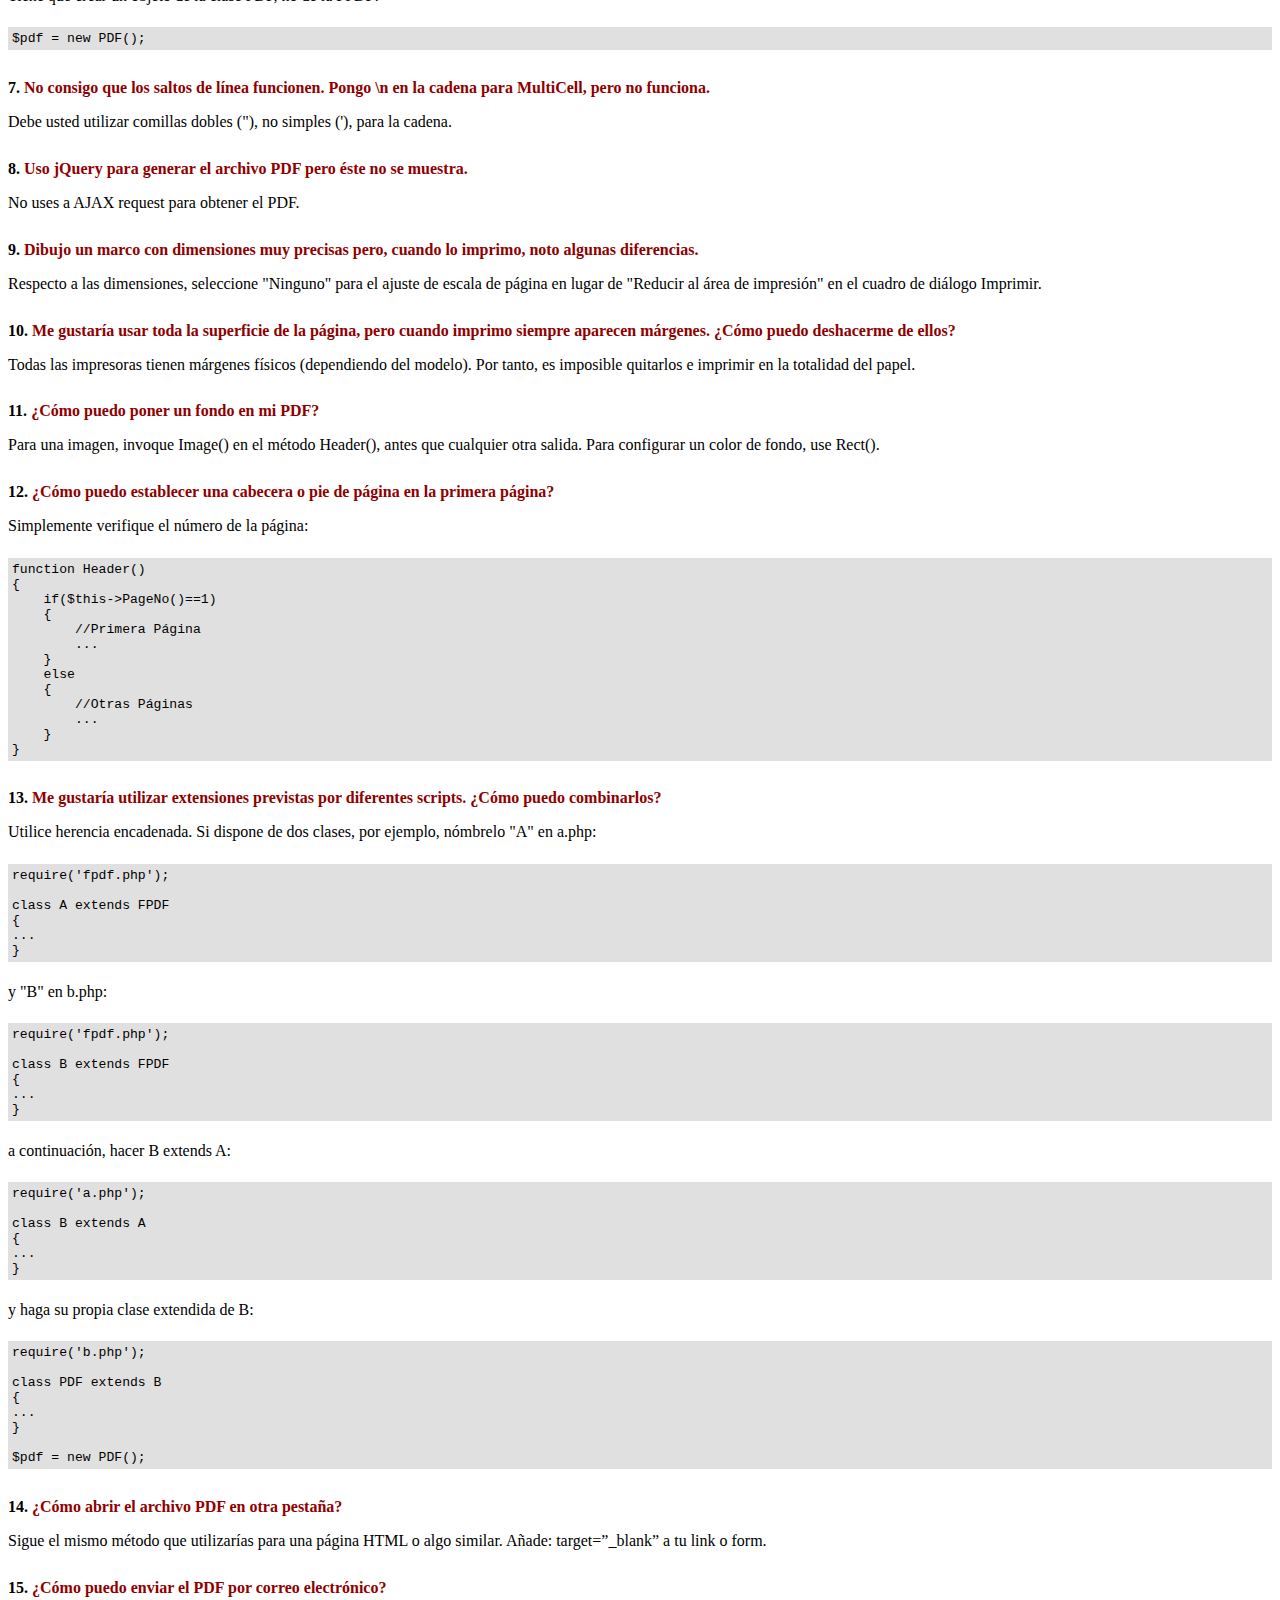
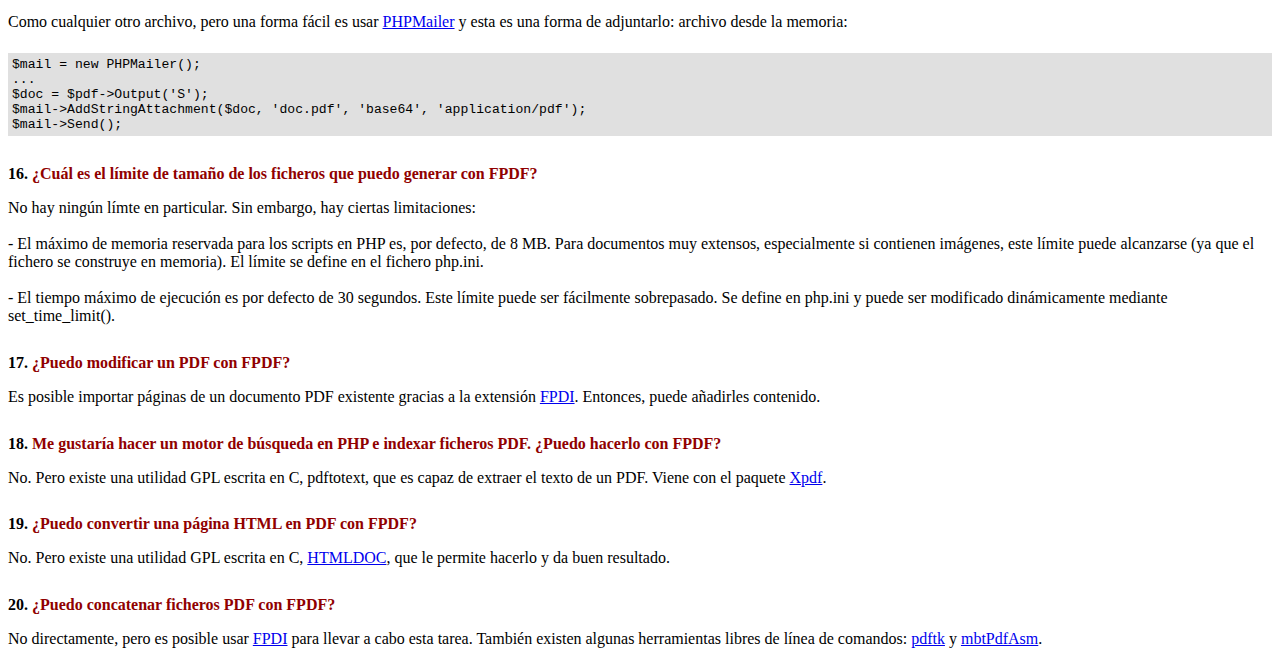
<file: includes/fpdf181/FAQ.htm>
<!DOCTYPE html PUBLIC "-//W3C//DTD HTML 4.01 Transitional//EN">
<html>
<head>
<meta http-equiv="Content-Type" content="text/html; charset=ISO-8859-1">
<title>FAQ</title>
<link type="text/css" rel="stylesheet" href="fpdf.css">
<style type="text/css">
ul {list-style-type:none; margin:0; padding:0}
ul#answers li {margin-top:1.8em}
.question {font-weight:bold; color:#900000}
</style>
</head>
<body>
<h1>FAQ</h1>
<ul>
<li><b>1.</b> <a href='#q1'>�Cu�l es exactamente el tipo de licencia de FPDF? �Existen restricciones de uso?</a></li>
<li><b>2.</b> <a href='#q2'>Encuentro el siguiente error cuando intento generar un PDF: Some data has already been output, can't send PDF file</a></li>
<li><b>3.</b> <a href='#q3'>Caracteres acentuados son reemplazados por algunos caracteres extra�os como é.</a></li>
<li><b>4.</b> <a href='#q4'>Intento incluir el s�mbolo del euro, pero no funciona.</a></li>
<li><b>5.</b> <a href='#q5'>Intento mostrar una variable en el m�todo Header pero no se imprime nada.</a></li>
<li><b>6.</b> <a href='#q6'>He definido los m�todos Header y Footer en mi clase PDF, pero no se muestra nada.</a></li>
<li><b>7.</b> <a href='#q7'>No consigo que los saltos de l�nea funcionen. Pongo \n en la cadena para MultiCell, pero no funciona.</a></li>
<li><b>8.</b> <a href='#q8'>Uso jQuery para generar el archivo PDF pero �ste no se muestra.</a></li>
<li><b>9.</b> <a href='#q9'>Dibujo un marco con dimensiones muy precisas pero, cuando lo imprimo, noto algunas diferencias.</a></li>
<li><b>10.</b> <a href='#q10'>Me gustar�a usar toda la superficie de la p�gina, pero cuando imprimo siempre aparecen m�rgenes. �C�mo puedo deshacerme de ellos?</a></li>
<li><b>11.</b> <a href='#q11'>�C�mo puedo poner un fondo en mi PDF?</a></li>
<li><b>12.</b> <a href='#q12'>�C�mo puedo establecer una cabecera o pie de p�gina en la primera p�gina?</a></li>
<li><b>13.</b> <a href='#q13'>Me gustar�a utilizar extensiones previstas por diferentes scripts. �C�mo puedo combinarlos?</a></li>
<li><b>14.</b> <a href='#q14'>�C�mo abrir el archivo PDF en otra pesta�a?</a></li>
<li><b>15.</b> <a href='#q15'>�C�mo puedo enviar el PDF por correo electr�nico?</a></li>
<li><b>16.</b> <a href='#q16'>�Cu�l es el l�mite de tama�o de los ficheros que puedo generar con FPDF?</a></li>
<li><b>17.</b> <a href='#q17'>�Puedo modificar un PDF con FPDF?</a></li>
<li><b>18.</b> <a href='#q18'>Me gustar�a hacer un motor de b�squeda en PHP e indexar ficheros PDF. �Puedo hacerlo con FPDF?</a></li>
<li><b>19.</b> <a href='#q19'>�Puedo convertir una p�gina HTML en PDF con FPDF?</a></li>
<li><b>20.</b> <a href='#q20'>�Puedo concatenar ficheros PDF con FPDF?</a></li>
</ul>

<ul id='answers'>
<li id='q1'>
<p><b>1.</b> <span class='question'>�Cu�l es exactamente el tipo de licencia de FPDF? �Existen restricciones de uso?</span></p>
FPDF es liberado bajo una licencia permisiva: no hay restricci�n de uso. Usted puede integrarlo
libremente en su aplicaci�n (comercial o no), con o sin modificaciones.
</li>

<li id='q2'>
<p><b>2.</b> <span class='question'>Encuentro el siguiente error cuando intento generar un PDF: Some data has already been output, can't send PDF file</span></p>
Usted no debe enviar nada al navegador, excepto el propio PDF: ning�n HTML, espacio o retorno de carro. Un caso com�n
es tener una l�nea o espacio en blanco extra al final del script incluido.<br>
Si usted no puede averiguar de donde proviene el problema, este otro mensaje que aparece justo abajo puede ayudarlo:<br>
<br>
<b>Warning:</b> Cannot modify header information - headers already sent by (output started at script.php:X)<br>
<br>
Esto significa que script.php env�a algo en la l�nea X. Vaya a esta l�nea y arr�glelo.
En caso de que el mensaje no aparece, en primer lugar compruebe que usted no haya desactivado las advertencias, a continuaci�n, agregue esto
al comienzo de su script:
<div class="doc-source">
<pre><code>ob_end_clean();</code></pre>
</div>
Si todav�a no lo ve, deshabilite zlib.output_compression en su php.ini y deber�a aparecer.
</li>

<li id='q3'>
<p><b>3.</b> <span class='question'>Caracteres acentuados son reemplazados por algunos caracteres extra�os como é.</span></p>
No utilice codificaci�n UTF-8. La codificaci�n est�ndar de fuentes en FPDF es ISO-8859-1 o windows-1252.
Es posible realizar una conversi�n a la norma ISO-8859-1 con utf8_decode():
<div class="doc-source">
<pre><code>$str = utf8_decode($str);</code></pre>
</div>
Sin embargo, algunos caracteres, tales como Euro no ser�n traducidos correctamente. Si la extensi�n iconv est� disponible, la
forma correcta de hacerlo es la siguiente:
<div class="doc-source">
<pre><code>$str = iconv('UTF-8', 'windows-1252', $str);</code></pre>
</div>
</li>

<li id='q4'>
<p><b>4.</b> <span class='question'>Intento incluir el s�mbolo del euro, pero no funciona.</span></p>
Las fuentes est�ndares tiene el car�cter euro en la posici�n 128. Puede definir una constante
como esta para su comodidad:
<div class="doc-source">
<pre><code>define('EURO', chr(128));</code></pre>
</div>
</li>

<li id='q5'>
<p><b>5.</b> <span class='question'>Intento mostrar una variable en el m�todo Header pero no se imprime nada.</span></p>
Tienes que utilizar la palabra clave <code>global</code> para acceder a las variables globales, por ejemplo:
<div class="doc-source">
<pre><code>function Header()
{
    global $title;

    $this-&gt;SetFont('Arial', 'B', 15);
    $this-&gt;Cell(0, 10, $title, 1, 1, 'C');
}

$title = 'Mi T�tulo';</code></pre>
</div>
Alternativamente, puede utilizar una propiedad del objeto:
<div class="doc-source">
<pre><code>function Header()
{
    $this-&gt;SetFont('Arial', 'B', 15);
    $this-&gt;Cell(0, 10, $this-&gt;title, 1, 1, 'C');
}

$pdf-&gt;title = 'Mi T�tulo';</code></pre>
</div>
</li>

<li id='q6'>
<p><b>6.</b> <span class='question'>He definido los m�todos Header y Footer en mi clase PDF, pero no se muestra nada.</span></p>
Tiene que crear un objeto de la clase PDF, no de la FPDF:
<div class="doc-source">
<pre><code>$pdf = new PDF();</code></pre>
</div>
</li>

<li id='q7'>
<p><b>7.</b> <span class='question'>No consigo que los saltos de l�nea funcionen. Pongo \n en la cadena para MultiCell, pero no funciona.</span></p>
Debe usted utilizar comillas dobles ("), no simples ('), para la cadena.
</li>

<li id='q8'>
<p><b>8.</b> <span class='question'>Uso jQuery para generar el archivo PDF pero �ste no se muestra.</span></p>
No uses a AJAX request para obtener el PDF.
</li>

<li id='q9'>
<p><b>9.</b> <span class='question'>Dibujo un marco con dimensiones muy precisas pero, cuando lo imprimo, noto algunas diferencias.</span></p>
Respecto a las dimensiones, seleccione "Ninguno" para el ajuste de escala de p�gina en lugar de "Reducir al �rea de impresi�n" en el cuadro de di�logo Imprimir.
</li>

<li id='q10'>
<p><b>10.</b> <span class='question'>Me gustar�a usar toda la superficie de la p�gina, pero cuando imprimo siempre aparecen m�rgenes. �C�mo puedo deshacerme de ellos?</span></p>
Todas las impresoras tienen m�rgenes f�sicos (dependiendo del modelo). Por tanto, es imposible quitarlos
e imprimir en la totalidad del papel.
</li>

<li id='q11'>
<p><b>11.</b> <span class='question'>�C�mo puedo poner un fondo en mi PDF?</span></p>
Para una imagen, invoque Image() en el m�todo Header(), antes que cualquier otra salida. Para configurar un color de fondo, use Rect().
</li>

<li id='q12'>
<p><b>12.</b> <span class='question'>�C�mo puedo establecer una cabecera o pie de p�gina en la primera p�gina?</span></p>
Simplemente verifique el n�mero de la p�gina:
<div class="doc-source">
<pre><code>function Header()
{
    if($this-&gt;PageNo()==1)
    {
        //Primera P�gina
        ...
    }
    else
    {
        //Otras P�ginas
        ...
    }
}</code></pre>
</div>
</li>

<li id='q13'>
<p><b>13.</b> <span class='question'>Me gustar�a utilizar extensiones previstas por diferentes scripts. �C�mo puedo combinarlos?</span></p>
Utilice herencia encadenada. Si dispone de dos clases, por ejemplo, n�mbrelo "A" en a.php:
<div class="doc-source">
<pre><code>require('fpdf.php');

class A extends FPDF
{
...
}</code></pre>
</div>
y "B" en b.php:
<div class="doc-source">
<pre><code>require('fpdf.php');

class B extends FPDF
{
...
}</code></pre>
</div>
a continuaci�n, hacer B extends A:
<div class="doc-source">
<pre><code>require('a.php');

class B extends A
{
...
}</code></pre>
</div>
y haga su propia clase extendida de B:
<div class="doc-source">
<pre><code>require('b.php');

class PDF extends B
{
...
}

$pdf = new PDF();</code></pre>
</div>
</li>

<li id='q14'>
<p><b>14.</b> <span class='question'>�C�mo abrir el archivo PDF en otra pesta�a?</span></p>
Sigue el mismo m�todo que utilizar�as para una p�gina HTML o algo similar.
A�ade: target=�_blank� a tu link o form.
</li>

<li id='q15'>
<p><b>15.</b> <span class='question'>�C�mo puedo enviar el PDF por correo electr�nico?</span></p>
Como cualquier otro archivo, pero una forma f�cil es usar <a href="http://phpmailer.codeworxtech.com" target="_blank">PHPMailer</a>
y esta es una forma de adjuntarlo: archivo desde la memoria:
<div class="doc-source">
<pre><code>$mail = new PHPMailer();
...
$doc = $pdf-&gt;Output('S');
$mail-&gt;AddStringAttachment($doc, 'doc.pdf', 'base64', 'application/pdf');
$mail-&gt;Send();</code></pre>
</div>
</li>

<li id='q16'>
<p><b>16.</b> <span class='question'>�Cu�l es el l�mite de tama�o de los ficheros que puedo generar con FPDF?</span></p>
No hay ning�n l�mte en particular. Sin embargo, hay ciertas limitaciones:
<br>
<br>
- El m�ximo de memoria reservada para los scripts en PHP es, por defecto, de 8 MB. Para documentos
muy extensos, especialmente si contienen im�genes, este l�mite puede alcanzarse (ya que el fichero
se construye en memoria). El l�mite se define en el fichero php.ini.
<br>
<br>
- El tiempo m�ximo de ejecuci�n es por defecto de 30 segundos. Este l�mite puede ser f�cilmente
sobrepasado. Se define en php.ini y puede ser modificado din�micamente mediante set_time_limit().
</li>

<li id='q17'>
<p><b>17.</b> <span class='question'>�Puedo modificar un PDF con FPDF?</span></p>
Es posible importar p�ginas de un documento PDF existente gracias a la extensi�n
<a href="https://www.setasign.com/products/fpdi/about/" target="_blank">FPDI</a>.
Entonces, puede a�adirles contenido.
</li>

<li id='q18'>
<p><b>18.</b> <span class='question'>Me gustar�a hacer un motor de b�squeda en PHP e indexar ficheros PDF. �Puedo hacerlo con FPDF?</span></p>
No. Pero existe una utilidad GPL escrita en C, pdftotext, que es capaz de extraer el texto de
un PDF. Viene con el paquete <a href="http://www.foolabs.com/xpdf/" target="_blank">Xpdf</a>.
</li>

<li id='q19'>
<p><b>19.</b> <span class='question'>�Puedo convertir una p�gina HTML en PDF con FPDF?</span></p>
No. Pero existe una utilidad GPL escrita en C, <a href="https://www.msweet.org/projects.php?Z1" target="_blank">HTMLDOC</a>,
que le permite hacerlo y da buen resultado.
</li>

<li id='q20'>
<p><b>20.</b> <span class='question'>�Puedo concatenar ficheros PDF con FPDF?</span></p>
No directamente, pero es posible usar <a href="https://www.setasign.com/products/fpdi/demos/concatenate-fake/" target="_blank">FPDI</a>
para llevar a cabo esta tarea. Tambi�n existen algunas herramientas libres de l�nea de comandos:
<a href="https://www.pdflabs.com/tools/pdftk-the-pdf-toolkit/" target="_blank">pdftk</a> y
<a href="http://thierry.schmit.free.fr/spip/spip.php?article15" target="_blank">mbtPdfAsm</a>.
</li>
</ul>
</body>
</html>
</file>
<file: includes/fpdf181/fpdf.css>
body {font-family:"Times New Roman",serif}
h1 {font:bold 135% Arial,sans-serif; color:#4000A0; margin-bottom:0.9em}
h2 {font:bold 95% Arial,sans-serif; color:#900000; margin-top:1.5em; margin-bottom:1em}
dl.param dt {text-decoration:underline}
dl.param dd {margin-top:1em; margin-bottom:1em}
dl.param ul {margin-top:1em; margin-bottom:1em}
tt, code, kbd {font-family:"Courier New",Courier,monospace; font-size:82%}
div.source {margin-top:1.4em; margin-bottom:1.3em}
div.source pre {display:table; border:1px solid #24246A; width:100%; margin:0em; font-family:inherit; font-size:100%}
div.source code {display:block; border:1px solid #C5C5EC; background-color:#F0F5FF; padding:6px; color:#000000}
div.doc-source {margin-top:1.4em; margin-bottom:1.3em}
div.doc-source pre {display:table; width:100%; margin:0em; font-family:inherit; font-size:100%}
div.doc-source code {display:block; background-color:#E0E0E0; padding:4px}
.kw {color:#000080; font-weight:bold}
.str {color:#CC0000}
.cmt {color:#008000}
p.demo {text-align:center; margin-top:-0.9em}
a.demo {text-decoration:none; font-weight:bold; color:#0000CC}
a.demo:link {text-decoration:none; font-weight:bold; color:#0000CC}
a.demo:hover {text-decoration:none; font-weight:bold; color:#0000FF}
a.demo:active {text-decoration:none; font-weight:bold; color:#0000FF}
</file>
<file: auxiliar/jQuery-File-Upload-9.11.2/css/style.css>
@charset "UTF-8";
/*
 * jQuery File Upload Plugin CSS Example
 * https://github.com/blueimp/jQuery-File-Upload
 *
 * Copyright 2013, Sebastian Tschan
 * https://blueimp.net
 *
 * Licensed under the MIT license:
 * http://www.opensource.org/licenses/MIT
 */

body {
  padding-top: 60px;
}
</file>
